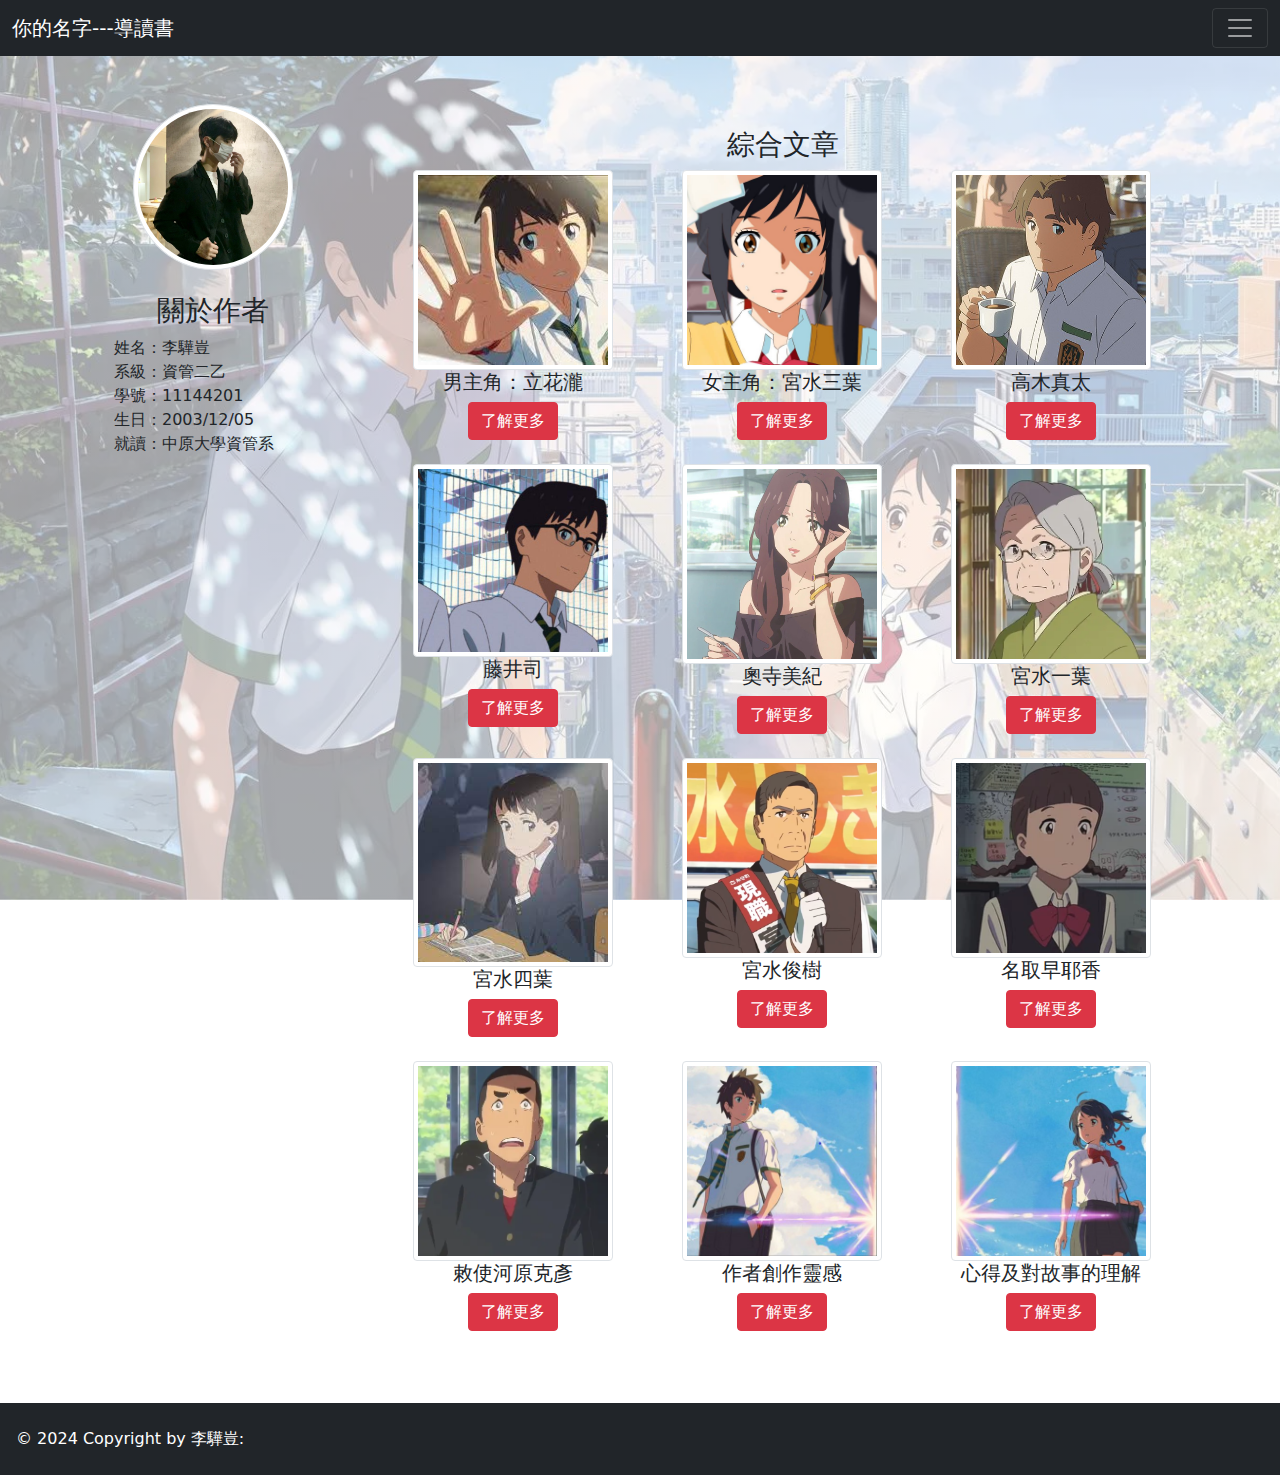
<file: index.html>
<!DOCTYPE html>
<html lang="en">
<head>
    <meta charset="UTF-8">
    <meta name="viewport" content="width=device-width, initial-scale=1.0">
    <title>你的名字---導讀書</title>
    <link rel="stylesheet" href="Assets/css/bootstrap.css">
    <link rel="stylesheet" href="Assets/css/bootstrap.min.css">
    <link rel="stylesheet" href="Assets/css/index.css">
    <link rel="icon" href="Assets/images/li hua long.jpg" type="image/x-icon">
    <!-- JavaScript Bundle with Popper -->
    <script src="https://cdn.jsdelivr.net/npm/bootstrap@5.1.1/dist/js/bootstrap.bundle.min.js" integrity="sha384-/bQdsTh/da6pkI1MST/rWKFNjaCP5gBSY4sEBT38Q/9RBh9AH40zEOg7Hlq2THRZ" crossorigin="anonymous"></script>
</head>
<body class="bg">
    <header>
        <nav class="navbar navbar-dark bg-dark">
            <div class="container-fluid">
                <a class="navbar-brand" href="index.html">你的名字---導讀書</a>
                <button class="navbar-toggler" type="button" data-bs-toggle="collapse" data-bs-target="#navbarSupportedContent" aria-controls="navbarSupportedContent" aria-expanded="false" aria-label="Toggle navigation">
                  <span class="navbar-toggler-icon"></span>
                </button>
                <div class="collapse navbar-collapse" id="navbarSupportedContent">
                  <ul class="navbar-nav me-auto mb-2 mb-lg-0">
                    <li class="nav-item">
                      <a class="nav-link"  href="pages/figure.html">人物誌</a>
                    </li>
                    <li class="nav-item">
                      <a class="nav-link" href="pages/author.html">作者創作靈感</a>
                    </li>
                    <li class="nav-item">
                      <a class="nav-link" href="pages/myviewpoint.html">心得及對故事的理解</a>
                    </li>
                  </ul>
                  <div id="showbox"></div>
                </div>
              </div>
        </nav>
    </header>
    <div class="container">
        <div class="row">
            <div class="col-3">
                <div align="center">
                    <br><br>
                    <img src="Assets/images/Me.jpg" alt="" class="img-thumbnail img_rad"><br/><br/>
                    <h3>
                        關於作者
                    </h3>
                </div>
                <ul>
                    <li>
                        姓名：李驊豈
                    </li>
                    <li>
                        系級：資管二乙
                    </li>
                    <li>
                        學號：11144201
                    </li>

                    <li>
                        生日：2003/12/05
                    </li>

                    <li>
                        就讀：中原大學資管系
                    </li><br>
                </ul>
            </div>
            <div class="col-9"><br><br><br>
                <div class="container">
                    <div class="row" align="center">
                        <div class="col">
                            <h3>
                                綜合文章
                            </h3>
                        </div>
                    </div>
                    <div class="row">
                        <div class="col-4" align="center">
                            <img src="Assets/images/li hua long.jpg" class="img-thumbnail img_list img_s" alt=""><br>
                            <h5>男主角：立花瀧</h5>
                            <a href="pages/lihualong.html"><button type="button" class="btn btn-danger">了解更多</button></a>
                        </div>
                        <div class="col-4" align="center">
                            <img src="Assets/images/gong shui san ye.jpg" class="img-thumbnail img_list img_s" alt=""><br>
                            <h5>女主角：宮水三葉</h5>
                            <a href="pages/gongshuisanye.html"><button type="button" class="btn btn-danger">了解更多</button></a>
                        </div>
                        <div class="col-4" align="center">
                            <img src="Assets/images/gao mu zhen tai.jpg" class="img-thumbnail img_list img_s" alt=""><br>
                            <h5>高木真太</h5>
                            <a href="pages/gaomuzhentai.html"><button type="button" class="btn btn-danger">了解更多</button></a>
                        </div>
                    </div><br>
                    <div class="row">
                        <div class="col-4" align="center">
                            <img src="Assets/images/teng jing si.jpg" class="img-thumbnail img_list img_s" alt=""><br>
                            <h5>藤井司</h5>
                            <a href="pages/tengjingsi.html"><button type="button" class="btn btn-danger">了解更多</button></a>
                        </div>
                        <div class="col-4" align="center">
                            <img src="Assets/images/ao si mei ji.jpg" class="img-thumbnail img_list img_s" alt=""><br>
                            <h5>奧寺美紀</h5>
                            <a href="pages/aosimeiji.html"><button type="button" class="btn btn-danger">了解更多</button></a>
                        </div>
                        <div class="col-4" align="center">
                            <img src="Assets/images/gong shui yi ye.png" class="img-thumbnail img_list img_s" alt=""><br>
                            <h5>宮水一葉</h5>
                            <a href="pages/gongshuiyiye.html"><button type="button" class="btn btn-danger">了解更多</button></a>
                        </div>
                    </div><br>
                    <div class="row">
                        <div class="col-4" align="center">
                            <img src="Assets/images/gong shui si ye.jpg" class="img-thumbnail img_list img_s" alt=""><br>
                            <h5>宮水四葉</h5>
                            <a href="pages/gongshuisiye.html"><button type="button" class="btn btn-danger">了解更多</button></a>
                        </div>
                        <div class="col-4" align="center">
                            <img src="Assets/images/gong shui jun shu.png" class="img-thumbnail img_list img_s" alt=""><br>
                            <h5>宮水俊樹</h5>
                            <a href="pages/gongshuijunshu.html"><button type="button" class="btn btn-danger">了解更多</button></a>
                        </div>
                        <div class="col-4" align="center">
                            <img src="Assets/images/ming qu zao ye xiang.png" class="img-thumbnail img_list img_s" alt=""><br>
                            <h5>名取早耶香</h5>
                            <a href="pages/mingquzaoyexiang.html"><button type="button" class="btn btn-danger">了解更多</button></a>
                        </div>
                    </div><br>
                    <div class="row">
                        <div class="col-4" align="center">
                            <img src="Assets/images/chi shi he yuan ke yan.png" class="img-thumbnail img_list img_s" alt=""><br>
                            <h5>敕使河原克彥</h5>
                            <a href="pages/chishiheyuankeyan.html"><button type="button" class="btn btn-danger">了解更多</button></a>
                        </div>
                        <div class="col-4" align="center">
                            <img src="Assets/images/002.jpg" class="img-thumbnail img_list img_s" alt=""><br>
                            <h5>作者創作靈感</h5>
                            <a href="pages/author.html"><button type="button" class="btn btn-danger">了解更多</button></a>
                        </div>
                        <div class="col-4" align="center">
                            <img src="Assets/images/001.jpg" class="img-thumbnail img_list img_s" alt=""><br>
                            <h5>心得及對故事的理解</h5>
                            <a href="pages/myviewpoint.html"><button type="button" class="btn btn-danger">了解更多</button></a>
                        </div>
                    </div><br><br><br>
                </div>
            </div>
        </div>
    </div>
</body>
<footer class="navbar navbar-dark bg-dark">
    <!-- Copyright -->
    <div class="text-center p-3" style="color: white;" align="center">
      © 2024 Copyright by 李驊豈:
    </div>
    <!-- Copyright -->
  </footer>
</html>
</file>
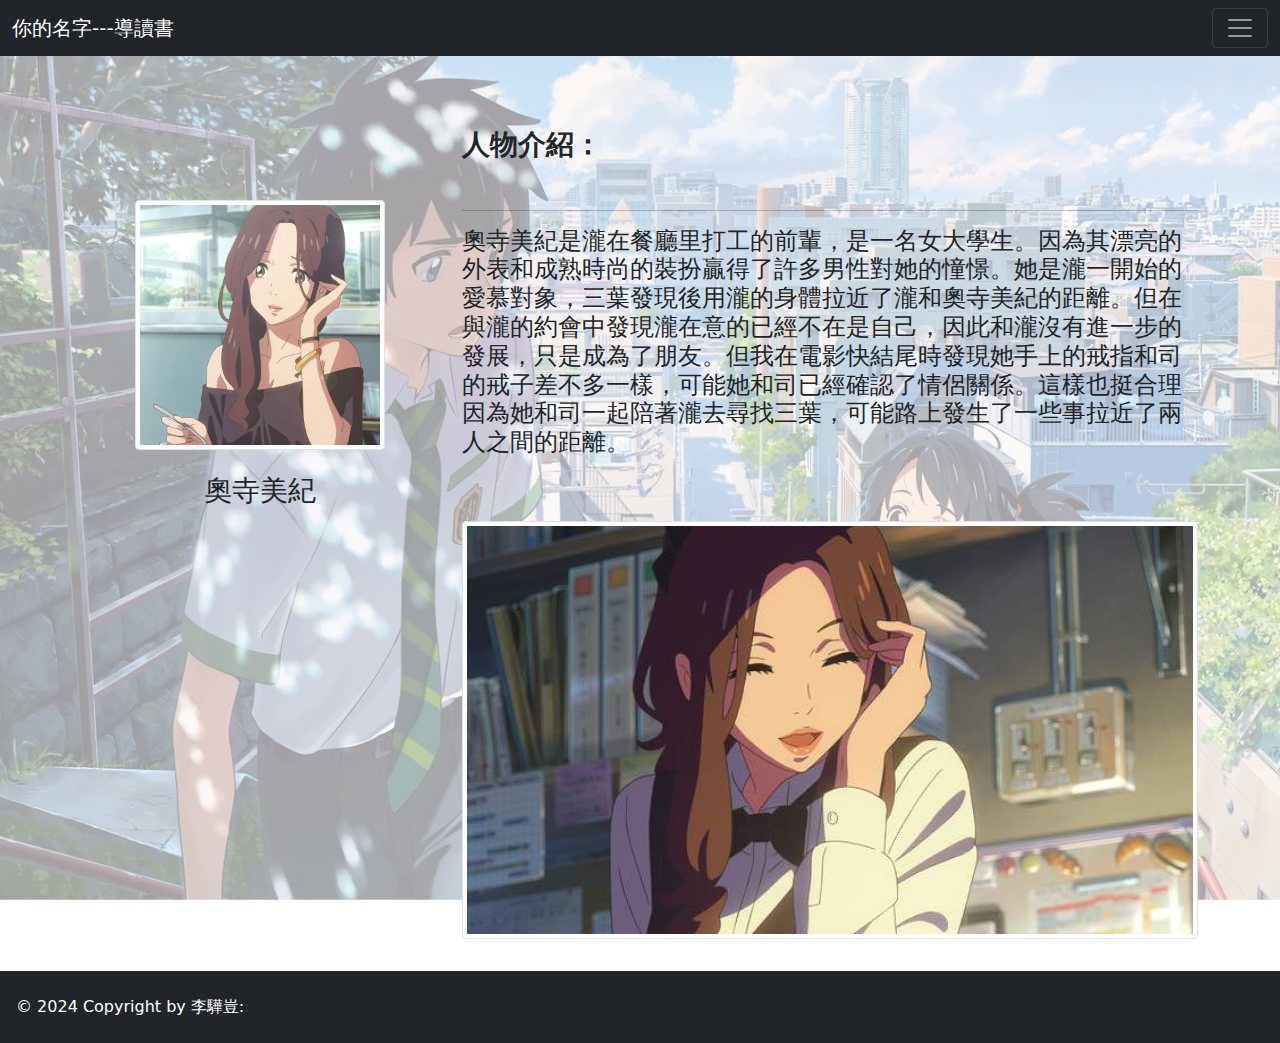
<file: pages/aosimeiji.html>
<!DOCTYPE html>
<html lang="en">
<head>
    <meta charset="UTF-8">
    <meta name="viewport" content="width=device-width, initial-scale=1.0">
    <title>你的名字---導讀書</title>
    <link rel="stylesheet" href="../Assets/css/bootstrap.css">
    <link rel="stylesheet" href="../Assets/css/bootstrap.min.css">
    <link rel="stylesheet" href="../Assets/css/index.css">
    <link rel="icon" href="../Assets/images/li hua long.jpg" type="image/x-icon">
    <!-- JavaScript Bundle with Popper -->
    <script src="https://cdn.jsdelivr.net/npm/bootstrap@5.1.1/dist/js/bootstrap.bundle.min.js" integrity="sha384-/bQdsTh/da6pkI1MST/rWKFNjaCP5gBSY4sEBT38Q/9RBh9AH40zEOg7Hlq2THRZ" crossorigin="anonymous"></script>
</head>
<body class="bg">
    <header>
        <nav class="navbar navbar-dark bg-dark">
            <div class="container-fluid">
                <a class="navbar-brand" href="../index.html">你的名字---導讀書</a>
                <button class="navbar-toggler" type="button" data-bs-toggle="collapse" data-bs-target="#navbarSupportedContent" aria-controls="navbarSupportedContent" aria-expanded="false" aria-label="Toggle navigation">
                  <span class="navbar-toggler-icon"></span>
                </button>
                <div class="collapse navbar-collapse" id="navbarSupportedContent">
                  <ul class="navbar-nav me-auto mb-2 mb-lg-0">
                    <li class="nav-item">
                      <a class="nav-link"  href="figure.html">人物誌</a>
                    </li>
                    <li class="nav-item">
                      <a class="nav-link" href="author.html">作者創作靈感</a>
                    </li>
                    <li class="nav-item">
                      <a class="nav-link" href="myviewpoint.html">心得及對故事的理解</a>
                    </li>
                  </ul>
                  <div id="showbox"></div>
                </div>
              </div>
        </nav>
    </header>
    <div class="container">
        <div class="row">
            <div class="col-4"><br/><br/><br/><br/>
                <div align="center">
                    <br><br>
                    <img src="../Assets/images/ao si mei ji.jpg" alt="" class="img-thumbnail" width="250rem"><br/><br/>
                    <h3>
                      奧寺美紀
                    </h3>
                </div>            
            </div>
            <div class="col-8"><br><br><br>
                <h3 style="font-weight:bolder;">
                    人物介紹：
                </h3><br><hr>
                <P>
                    <H4>
                      奧寺美紀是瀧在餐廳里打工的前輩，是一名女大學生。因為其漂亮的外表和成熟時尚的裝扮贏得了許多男性對她的憧憬。她是瀧一開始的愛慕對象，三葉發現後用瀧的身體拉近了瀧和奧寺美紀的距離。但在與瀧的約會中發現瀧在意的已經不在是自己，因此和瀧沒有進一步的發展，只是成為了朋友。但我在電影快結尾時發現她手上的戒指和司的戒子差不多一樣，可能她和司已經確認了情侶關係。這樣也挺合理因為她和司一起陪著瀧去尋找三葉，可能路上發生了一些事拉近了兩人之間的距離。
                    </H4>
                </P><br/><br/>
                <img src="../Assets/images/007.jpg" alt="" class="img-thumbnail" width="800rem"><br/><br/>
                <h3>
        </div>
    </div>
    </div>
</body>
<footer class="navbar navbar-dark bg-dark">
    <!-- Copyright -->
    <div class="text-center p-3" style="color: white;" align="center">
      © 2024 Copyright by 李驊豈:
    </div>
    <!-- Copyright -->
  </footer>
</html>
</file>
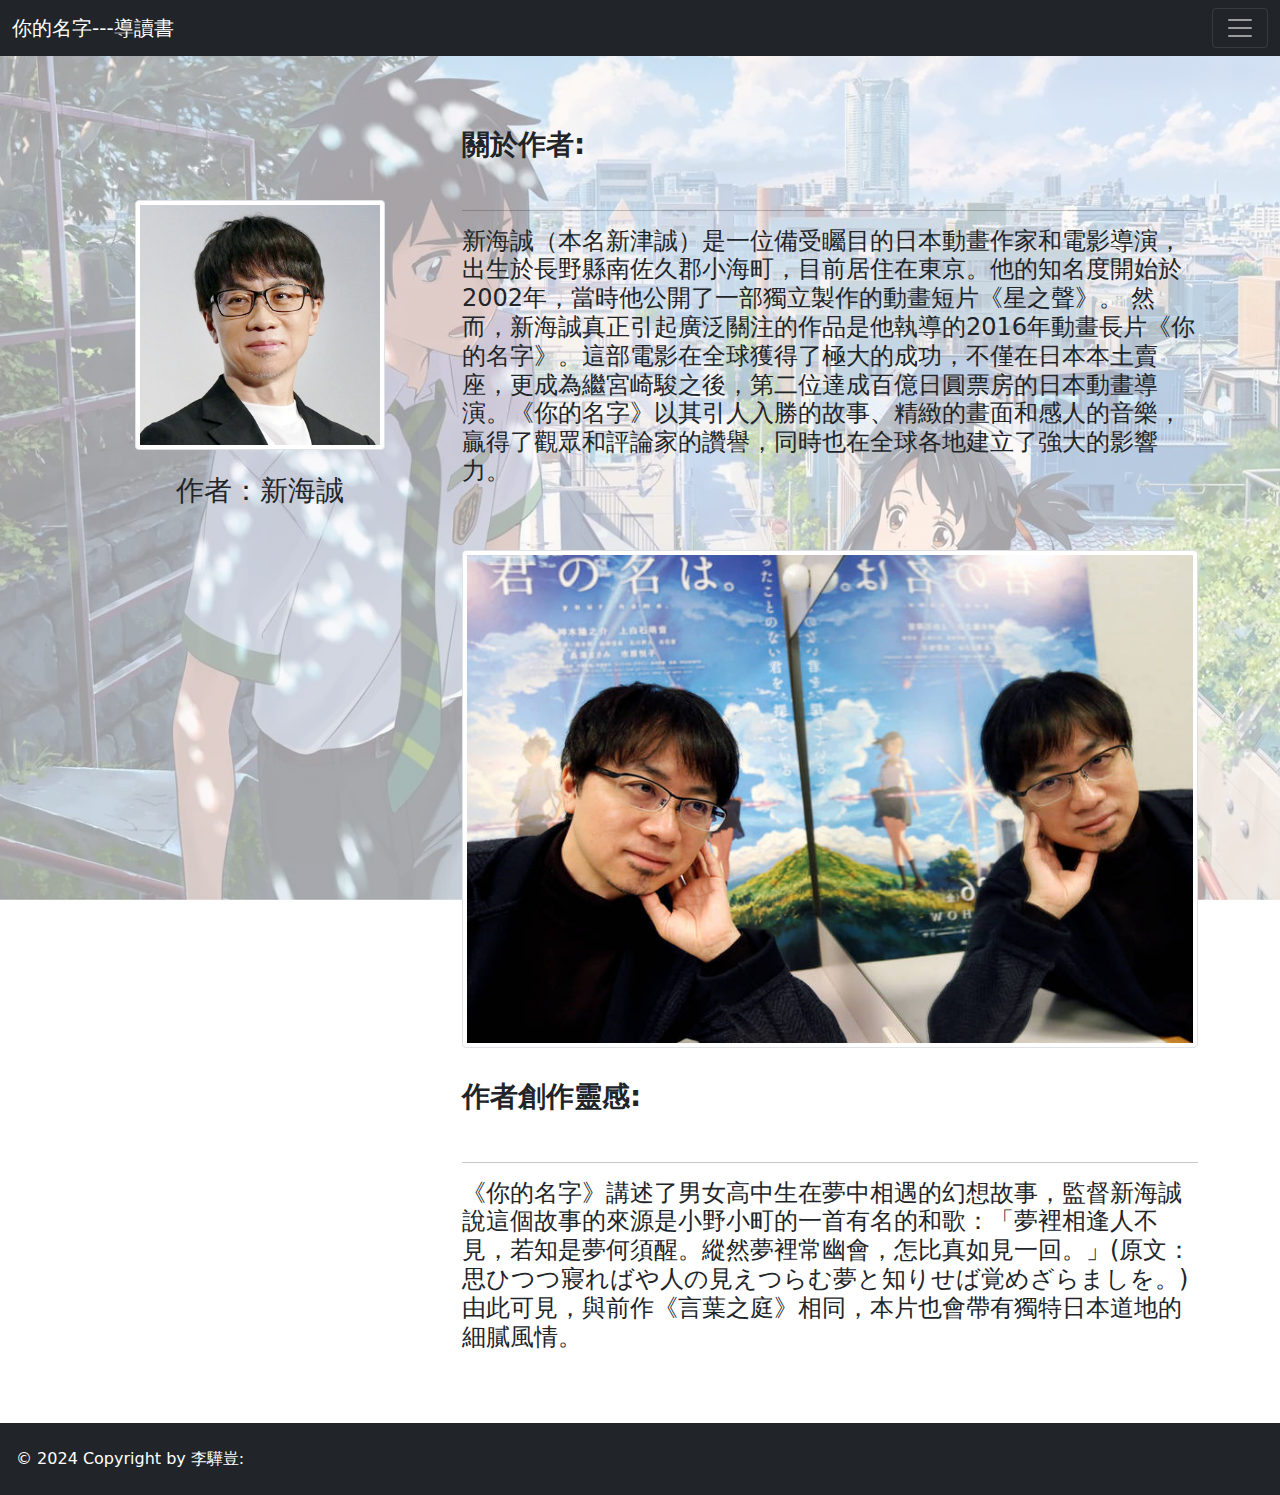
<file: pages/author.html>
<!DOCTYPE html>
<html lang="en">
<head>
    <meta charset="UTF-8">
    <meta name="viewport" content="width=device-width, initial-scale=1.0">
    <title>你的名字---導讀書</title>
    <link rel="stylesheet" href="../Assets/css/bootstrap.css">
    <link rel="stylesheet" href="../Assets/css/bootstrap.min.css">
    <link rel="stylesheet" href="../Assets/css/index.css">
    <link rel="icon" href="../Assets/images/li hua long.jpg" type="image/x-icon">
    <!-- JavaScript Bundle with Popper -->
    <script src="https://cdn.jsdelivr.net/npm/bootstrap@5.1.1/dist/js/bootstrap.bundle.min.js" integrity="sha384-/bQdsTh/da6pkI1MST/rWKFNjaCP5gBSY4sEBT38Q/9RBh9AH40zEOg7Hlq2THRZ" crossorigin="anonymous"></script>
</head>
<body class="bg">
    <header>
        <nav class="navbar navbar-dark bg-dark">
            <div class="container-fluid">
                <a class="navbar-brand" href="../index.html">你的名字---導讀書</a>
                <button class="navbar-toggler" type="button" data-bs-toggle="collapse" data-bs-target="#navbarSupportedContent" aria-controls="navbarSupportedContent" aria-expanded="false" aria-label="Toggle navigation">
                  <span class="navbar-toggler-icon"></span>
                </button>
                <div class="collapse navbar-collapse" id="navbarSupportedContent">
                  <ul class="navbar-nav me-auto mb-2 mb-lg-0">
                    <li class="nav-item">
                      <a class="nav-link"  href="figure.html">人物誌</a>
                    </li>
                    <li class="nav-item">
                      <a class="nav-link" href="author.html">作者創作靈感</a>
                    </li>
                    <li class="nav-item">
                      <a class="nav-link" href="myviewpoint.html">心得及對故事的理解</a>
                    </li>
                  </ul>
                  <div id="showbox"></div>
                </div>
              </div>
        </nav>
    </header>
    <div class="container">
        <div class="row">
            <div class="col-4"><br/><br/><br/><br/>
                <div align="center">
                    <br><br>
                    <img src="../Assets/images/Author.jpg" alt="" class="img-thumbnail" width="250rem"><br/><br/>
                    <h3>
                      作者：新海誠
                    </h3>
                </div>            
            </div>
            <div class="col-8"><br><br><br>
              <h3 style="font-weight:bolder;">
                關於作者:
              </h3><br><hr>
                <P>
                  <H4>
                    新海誠（本名新津誠）是一位備受矚目的日本動畫作家和電影導演，出生於長野縣南佐久郡小海町，目前居住在東京。他的知名度開始於2002年，當時他公開了一部獨立製作的動畫短片《星之聲》。

                    然而，新海誠真正引起廣泛關注的作品是他執導的2016年動畫長片《你的名字》。這部電影在全球獲得了極大的成功，不僅在日本本土賣座，更成為繼宮崎駿之後，第二位達成百億日圓票房的日本動畫導演。《你的名字》以其引人入勝的故事、精緻的畫面和感人的音樂，贏得了觀眾和評論家的讚譽，同時也在全球各地建立了強大的影響力。                  </H4>
              </P><br/><br/>
            <img src="../Assets/images/013.jpg" alt="" class="img-thumbnail" width="800rem"><br/><br/>
            <h3>
                <h3 style="font-weight:bolder;">
                    作者創作靈感:
                </h3><br><hr>
                <P>
                    <H4>
                      《你的名字》講述了男女高中生在夢中相遇的幻想故事，監督新海誠說這個故事的來源是小野小町的一首有名的和歌：「夢裡相逢人不見，若知是夢何須醒。縱然夢裡常幽會，怎比真如見一回。」(原文：思ひつつ寢ればや人の見えつらむ夢と知りせば覚めざらましを。)由此可見，與前作《言葉之庭》相同，本片也會帶有獨特日本道地的細膩風情。
                    </H4>
                </P><br/><br/>
                <h3>
        </div>
    </div>
    </div>
</body>
<footer class="navbar navbar-dark bg-dark">
    <!-- Copyright -->
    <div class="text-center p-3" style="color: white;" align="center">
      © 2024 Copyright by 李驊豈:
    </div>
    <!-- Copyright -->
  </footer>
</html>
</file>
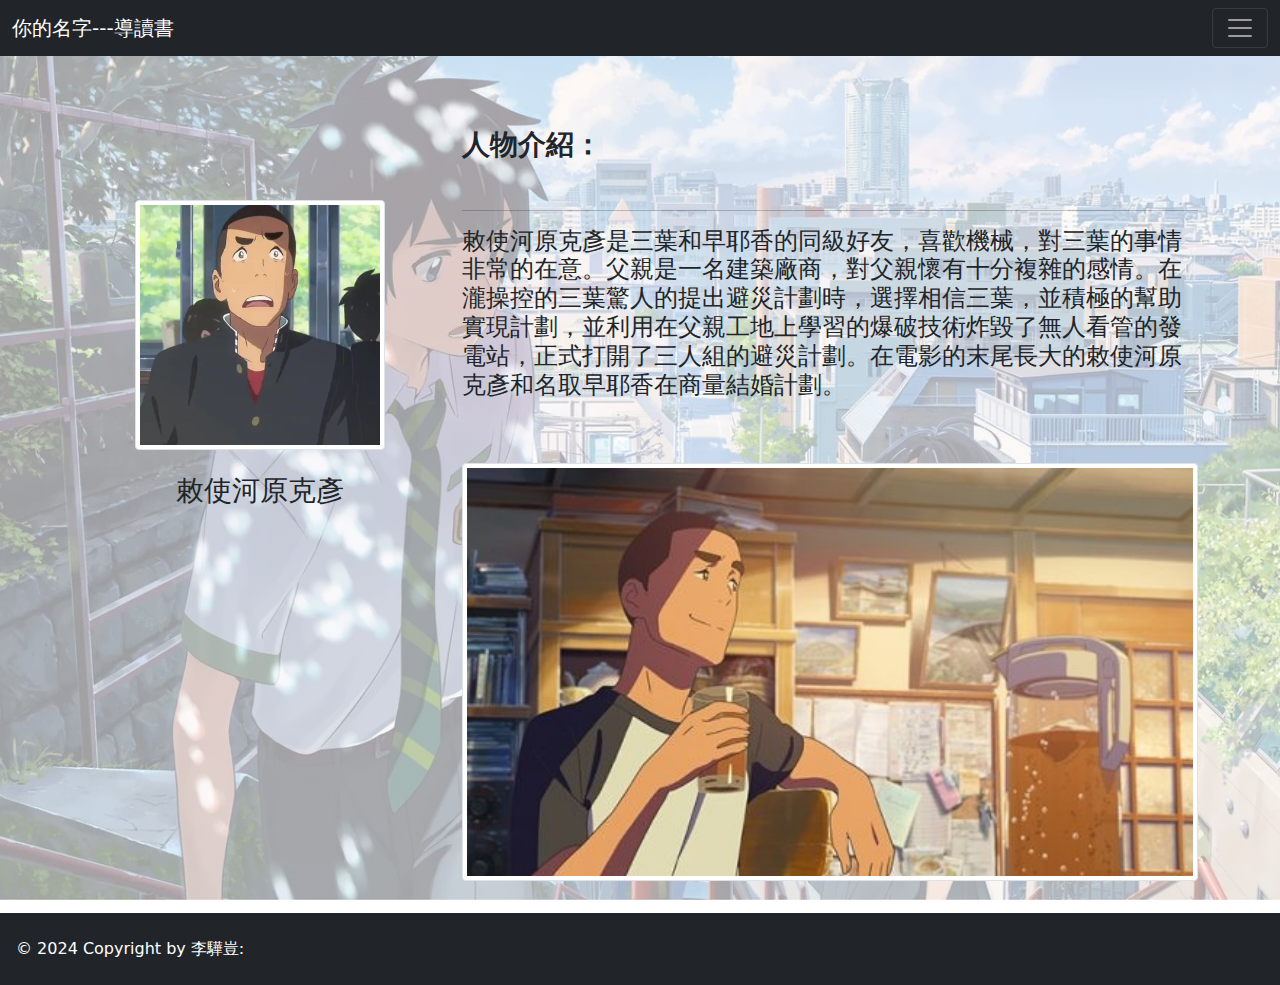
<file: pages/chishiheyuankeyan.html>
<!DOCTYPE html>
<html lang="en">
<head>
    <meta charset="UTF-8">
    <meta name="viewport" content="width=device-width, initial-scale=1.0">
    <title>你的名字---導讀書</title>
    <link rel="stylesheet" href="../Assets/css/bootstrap.css">
    <link rel="stylesheet" href="../Assets/css/bootstrap.min.css">
    <link rel="stylesheet" href="../Assets/css/index.css">
    <link rel="icon" href="../Assets/images/li hua long.jpg" type="image/x-icon">
    <!-- JavaScript Bundle with Popper -->
    <script src="https://cdn.jsdelivr.net/npm/bootstrap@5.1.1/dist/js/bootstrap.bundle.min.js" integrity="sha384-/bQdsTh/da6pkI1MST/rWKFNjaCP5gBSY4sEBT38Q/9RBh9AH40zEOg7Hlq2THRZ" crossorigin="anonymous"></script>
</head>
<body class="bg">
    <header>
        <nav class="navbar navbar-dark bg-dark">
            <div class="container-fluid">
                <a class="navbar-brand" href="../index.html">你的名字---導讀書</a>
                <button class="navbar-toggler" type="button" data-bs-toggle="collapse" data-bs-target="#navbarSupportedContent" aria-controls="navbarSupportedContent" aria-expanded="false" aria-label="Toggle navigation">
                  <span class="navbar-toggler-icon"></span>
                </button>
                <div class="collapse navbar-collapse" id="navbarSupportedContent">
                  <ul class="navbar-nav me-auto mb-2 mb-lg-0">
                    <li class="nav-item">
                      <a class="nav-link"  href="figure.html">人物誌</a>
                    </li>
                    <li class="nav-item">
                      <a class="nav-link" href="author.html">作者創作靈感</a>
                    </li>
                    <li class="nav-item">
                      <a class="nav-link" href="myviewpoint.html">心得及對故事的理解</a>
                    </li>
                  </ul>
                  <div id="showbox"></div>
                </div>
              </div>
        </nav>
    </header>
    <div class="container">
        <div class="row">
            <div class="col-4"><br/><br/><br/><br/>
                <div align="center">
                    <br><br>
                    <img src="../Assets/images/chi shi he yuan ke yan.png" alt="" class="img-thumbnail" width="250rem"><br/><br/>
                    <h3>
                      敕使河原克彥
                    </h3>
                </div>            
            </div>
            <div class="col-8"><br><br><br>
                <h3 style="font-weight:bolder;">
                    人物介紹：
                </h3><br><hr>
                <P>
                    <H4>
                      敕使河原克彥是三葉和早耶香的同級好友，喜歡機械，對三葉的事情非常的在意。父親是一名建築廠商，對父親懷有十分複雜的感情。在瀧操控的三葉驚人的提出避災計劃時，選擇相信三葉，並積極的幫助實現計劃，並利用在父親工地上學習的爆破技術炸毀了無人看管的發電站，正式打開了三人組的避災計劃。在電影的末尾長大的敕使河原克彥和名取早耶香在商量結婚計劃。
                    </H4>
                </P><br/><br/>
                <img src="../Assets/images/012.jpg" alt="" class="img-thumbnail" width="800rem"><br/><br/>
                <h3>
        </div>
    </div>
    </div>
</body>
<footer class="navbar navbar-dark bg-dark">
    <!-- Copyright -->
    <div class="text-center p-3" style="color: white;" align="center">
      © 2024 Copyright by 李驊豈:
    </div>
    <!-- Copyright -->
  </footer>
</html>
</file>
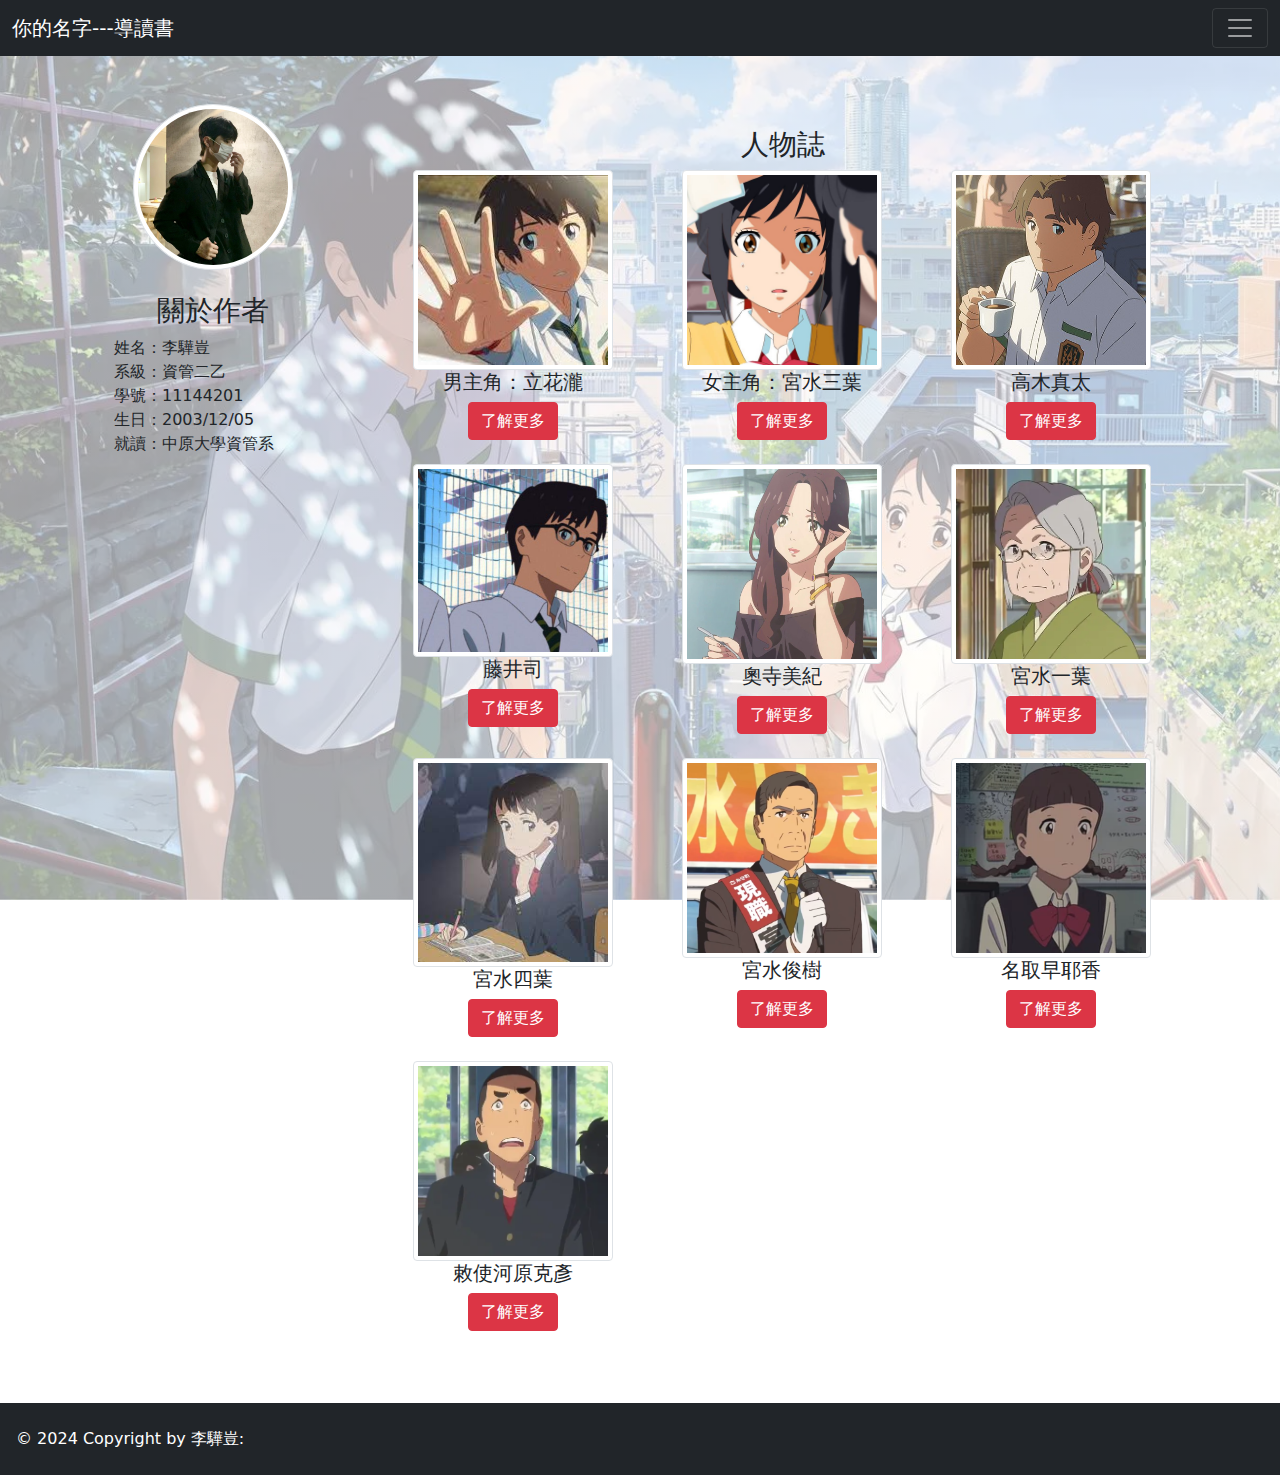
<file: pages/figure.html>
<!DOCTYPE html>
<html lang="en">
<head>
    <meta charset="UTF-8">
    <meta name="viewport" content="width=device-width, initial-scale=1.0">
    <title>你的名字---導讀書</title>
    <link rel="stylesheet" href="../Assets/css/bootstrap.css">
    <link rel="stylesheet" href="../Assets/css/bootstrap.min.css">
    <link rel="stylesheet" href="../Assets/css/index.css">
    <link rel="icon" href="../Assets/images/li hua long.jpg" type="image/x-icon">
    <!-- JavaScript Bundle with Popper -->
    <script src="https://cdn.jsdelivr.net/npm/bootstrap@5.1.1/dist/js/bootstrap.bundle.min.js" integrity="sha384-/bQdsTh/da6pkI1MST/rWKFNjaCP5gBSY4sEBT38Q/9RBh9AH40zEOg7Hlq2THRZ" crossorigin="anonymous"></script>
</head>
<body class="bg">
    <header>
        <nav class="navbar navbar-dark bg-dark">
            <div class="container-fluid">
                <a class="navbar-brand" href="../index.html">你的名字---導讀書</a>
                <button class="navbar-toggler" type="button" data-bs-toggle="collapse" data-bs-target="#navbarSupportedContent" aria-controls="navbarSupportedContent" aria-expanded="false" aria-label="Toggle navigation">
                  <span class="navbar-toggler-icon"></span>
                </button>
                <div class="collapse navbar-collapse" id="navbarSupportedContent">
                  <ul class="navbar-nav me-auto mb-2 mb-lg-0">
                    <li class="nav-item">
                      <a class="nav-link"  href="figure.html">人物誌</a>
                    </li>
                    <li class="nav-item">
                      <a class="nav-link" href="author.html">作者創作靈感</a>
                    </li>
                    <li class="nav-item">
                      <a class="nav-link" href="myviewpoint.html">心得及對故事的理解</a>
                    </li>
                  </ul>
                  <div id="showbox"></div>
                </div>
              </div>
        </nav>
    </header>
    <div class="container">
        <div class="row">
            <div class="col-3">
                <div align="center">
                    <br><br>
                    <img src="../Assets/images/Me.jpg" alt="" class="img-thumbnail img_rad"><br/><br/>
                    <h3>
                        關於作者
                    </h3>
                </div>
                <ul>
                    <li>
                        姓名：李驊豈
                    </li>
                    <li>
                        系級：資管二乙
                    </li>
                    <li>
                        學號：11144201
                    </li>

                    <li>
                        生日：2003/12/05
                    </li>

                    <li>
                        就讀：中原大學資管系
                    </li><br>
                </ul>
            </div>
            <div class="col-9"><br><br><br>
                <div class="container">
                    <div class="row" align="center">
                        <div class="col">
                            <h3>
                                人物誌
                            </h3>
                        </div>
                    </div>
                    <div class="row">
                        <div class="col-4" align="center">
                            <img src="../Assets/images/li hua long.jpg" class="img-thumbnail img_list img_s" alt=""><br>
                            <h5>男主角：立花瀧</h5>
                            <a href="lihualong.html"><button type="button" class="btn btn-danger">了解更多</button></a>
                        </div>
                        <div class="col-4" align="center">
                            <img src="../Assets/images/gong shui san ye.jpg" class="img-thumbnail img_list img_s" alt=""><br>
                            <h5>女主角：宮水三葉</h5>
                            <a href="gongshuisanye.html"><button type="button" class="btn btn-danger">了解更多</button></a>
                        </div>
                        <div class="col-4" align="center">
                            <img src="../Assets/images/gao mu zhen tai.jpg" class="img-thumbnail img_list img_s" alt=""><br>
                            <h5>高木真太</h5>
                            <a href="gaomuzhentai.html"><button type="button" class="btn btn-danger">了解更多</button></a>
                        </div>
                    </div><br>
                    <div class="row">
                        <div class="col-4" align="center">
                            <img src="../Assets/images/teng jing si.jpg" class="img-thumbnail img_list img_s" alt=""><br>
                            <h5>藤井司</h5>
                            <a href="tengjingsi.html"><button type="button" class="btn btn-danger">了解更多</button></a>
                        </div>
                        <div class="col-4" align="center">
                            <img src="../Assets/images/ao si mei ji.jpg" class="img-thumbnail img_list img_s" alt=""><br>
                            <h5>奧寺美紀</h5>
                            <a href="aosimeiji.html"><button type="button" class="btn btn-danger">了解更多</button></a>
                        </div>
                        <div class="col-4" align="center">
                            <img src="../Assets/images/gong shui yi ye.png" class="img-thumbnail img_list img_s" alt=""><br>
                            <h5>宮水一葉</h5>
                            <a href="gongshuiyiye.html"><button type="button" class="btn btn-danger">了解更多</button></a>
                        </div>
                    </div><br>
                    <div class="row">
                        <div class="col-4" align="center">
                            <img src="../Assets/images/gong shui si ye.jpg" class="img-thumbnail img_list img_s" alt=""><br>
                            <h5>宮水四葉</h5>
                            <a href="gongshuisiye.html"><button type="button" class="btn btn-danger">了解更多</button></a>
                        </div>
                        <div class="col-4" align="center">
                            <img src="../Assets/images/gong shui jun shu.png" class="img-thumbnail img_list img_s" alt=""><br>
                            <h5>宮水俊樹</h5>
                            <a href="gongshuijunshu.html"><button type="button" class="btn btn-danger">了解更多</button></a>
                        </div>
                        <div class="col-4" align="center">
                            <img src="../Assets/images/ming qu zao ye xiang.png" class="img-thumbnail img_list img_s" alt=""><br>
                            <h5>名取早耶香</h5>
                            <a href="mingquzaoyexiang.html"><button type="button" class="btn btn-danger">了解更多</button></a>
                        </div>
                    </div><br>
                    <div class="row">
                        <div class="col-4" align="center">
                            <img src="../Assets/images/chi shi he yuan ke yan.png" class="img-thumbnail img_list img_s" alt=""><br>
                            <h5>敕使河原克彥</h5>
                            <a href="chishiheyuankeyan.html"><button type="button" class="btn btn-danger">了解更多</button></a>
                        </div>
                    </div><br><br><br>
                </div>
            </div>
        </div>
    </div>
</body>
<footer class="navbar navbar-dark bg-dark">
    <!-- Copyright -->
    <div class="text-center p-3" style="color: white;" align="center">
      © 2024 Copyright by 李驊豈:
    </div>
    <!-- Copyright -->
  </footer>
</html>
</file>
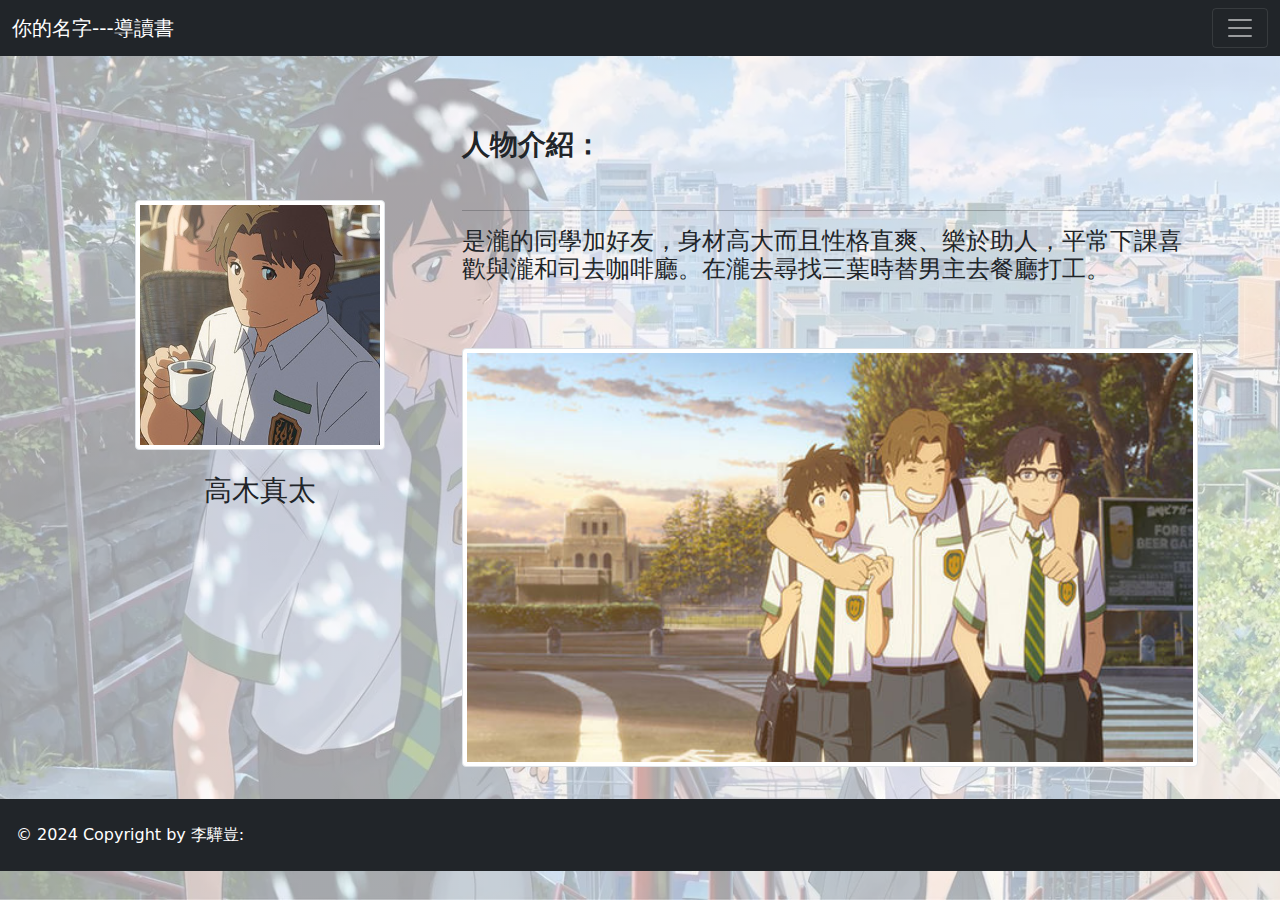
<file: pages/gaomuzhentai.html>
<!DOCTYPE html>
<html lang="en">
<head>
    <meta charset="UTF-8">
    <meta name="viewport" content="width=device-width, initial-scale=1.0">
    <title>你的名字---導讀書</title>
    <link rel="stylesheet" href="../Assets/css/bootstrap.css">
    <link rel="stylesheet" href="../Assets/css/bootstrap.min.css">
    <link rel="stylesheet" href="../Assets/css/index.css">
    <link rel="icon" href="../Assets/images/li hua long.jpg" type="image/x-icon">
    <!-- JavaScript Bundle with Popper -->
    <script src="https://cdn.jsdelivr.net/npm/bootstrap@5.1.1/dist/js/bootstrap.bundle.min.js" integrity="sha384-/bQdsTh/da6pkI1MST/rWKFNjaCP5gBSY4sEBT38Q/9RBh9AH40zEOg7Hlq2THRZ" crossorigin="anonymous"></script>
</head>
<body class="bg">
    <header>
        <nav class="navbar navbar-dark bg-dark">
            <div class="container-fluid">
                <a class="navbar-brand" href="../index.html">你的名字---導讀書</a>
                <button class="navbar-toggler" type="button" data-bs-toggle="collapse" data-bs-target="#navbarSupportedContent" aria-controls="navbarSupportedContent" aria-expanded="false" aria-label="Toggle navigation">
                  <span class="navbar-toggler-icon"></span>
                </button>
                <div class="collapse navbar-collapse" id="navbarSupportedContent">
                  <ul class="navbar-nav me-auto mb-2 mb-lg-0">
                    <li class="nav-item">
                      <a class="nav-link"  href="figure.html">人物誌</a>
                    </li>
                    <li class="nav-item">
                      <a class="nav-link" href="author.html">作者創作靈感</a>
                    </li>
                    <li class="nav-item">
                      <a class="nav-link" href="myviewpoint.html">心得及對故事的理解</a>
                    </li>
                  </ul>
                  <div id="showbox"></div>
                </div>
              </div>
        </nav>
    </header>
    <div class="container">
        <div class="row">
            <div class="col-4"><br/><br/><br/><br/>
                <div align="center">
                    <br><br>
                    <img src="../Assets/images/gao mu zhen tai.jpg" alt="" class="img-thumbnail" width="250rem"><br/><br/>
                    <h3>
                      高木真太
                    </h3>
                </div>            
            </div>
            <div class="col-8"><br><br><br>
                <h3 style="font-weight:bolder;">
                    人物介紹：
                </h3><br><hr>
                <P>
                    <H4>
                      是瀧的同學加好友，身材高大而且性格直爽、樂於助人，平常下課喜歡與瀧和司去咖啡廳。在瀧去尋找三葉時替男主去餐廳打工。
                    </H4>
                </P><br/><br/>
                <img src="../Assets/images/005.jpg" alt="" class="img-thumbnail" width="800rem"><br/><br/>
                <h3>
        </div>
    </div>
    </div>
</body>
<footer class="navbar navbar-dark bg-dark">
    <!-- Copyright -->
    <div class="text-center p-3" style="color: white;" align="center">
      © 2024 Copyright by 李驊豈:
    </div>
    <!-- Copyright -->
  </footer>
</html>
</file>
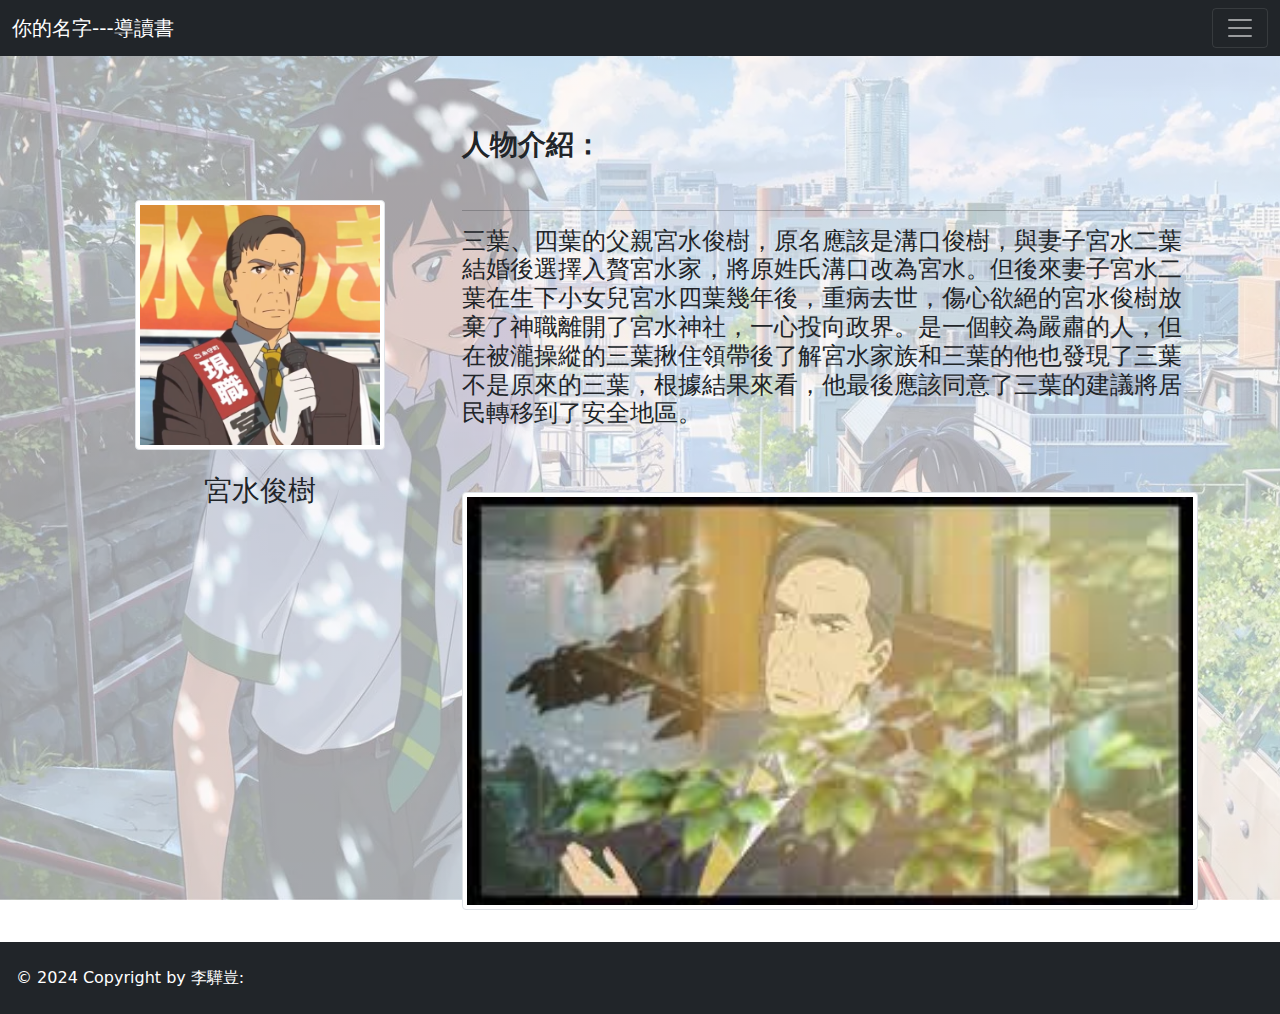
<file: pages/gongshuijunshu.html>
<!DOCTYPE html>
<html lang="en">
<head>
    <meta charset="UTF-8">
    <meta name="viewport" content="width=device-width, initial-scale=1.0">
    <title>你的名字---導讀書</title>
    <link rel="stylesheet" href="../Assets/css/bootstrap.css">
    <link rel="stylesheet" href="../Assets/css/bootstrap.min.css">
    <link rel="stylesheet" href="../Assets/css/index.css">
    <link rel="icon" href="../Assets/images/li hua long.jpg" type="image/x-icon">
    <!-- JavaScript Bundle with Popper -->
    <script src="https://cdn.jsdelivr.net/npm/bootstrap@5.1.1/dist/js/bootstrap.bundle.min.js" integrity="sha384-/bQdsTh/da6pkI1MST/rWKFNjaCP5gBSY4sEBT38Q/9RBh9AH40zEOg7Hlq2THRZ" crossorigin="anonymous"></script>
</head>
<body class="bg">
    <header>
        <nav class="navbar navbar-dark bg-dark">
            <div class="container-fluid">
                <a class="navbar-brand" href="../index.html">你的名字---導讀書</a>
                <button class="navbar-toggler" type="button" data-bs-toggle="collapse" data-bs-target="#navbarSupportedContent" aria-controls="navbarSupportedContent" aria-expanded="false" aria-label="Toggle navigation">
                  <span class="navbar-toggler-icon"></span>
                </button>
                <div class="collapse navbar-collapse" id="navbarSupportedContent">
                  <ul class="navbar-nav me-auto mb-2 mb-lg-0">
                    <li class="nav-item">
                      <a class="nav-link"  href="figure.html">人物誌</a>
                    </li>
                    <li class="nav-item">
                      <a class="nav-link" href="author.html">作者創作靈感</a>
                    </li>
                    <li class="nav-item">
                      <a class="nav-link" href="myviewpoint.html">心得及對故事的理解</a>
                    </li>
                  </ul>
                  <div id="showbox"></div>
                </div>
              </div>
        </nav>
    </header>
    <div class="container">
        <div class="row">
            <div class="col-4"><br/><br/><br/><br/>
                <div align="center">
                    <br><br>
                    <img src="../Assets/images/gong shui jun shu.png" alt="" class="img-thumbnail" width="250rem"><br/><br/>
                    <h3>
                      宮水俊樹
                    </h3>
                </div>            
            </div>
            <div class="col-8"><br><br><br>
                <h3 style="font-weight:bolder;">
                    人物介紹：
                </h3><br><hr>
                <P>
                    <H4>
                      三葉、四葉的父親宮水俊樹，原名應該是溝口俊樹，與妻子宮水二葉結婚後選擇入贅宮水家，將原姓氏溝口改為宮水。但後來妻子宮水二葉在生下小女兒宮水四葉幾年後，重病去世，傷心欲絕的宮水俊樹放棄了神職離開了宮水神社，一心投向政界。是一個較為嚴肅的人，但在被瀧操縱的三葉揪住領帶後了解宮水家族和三葉的他也發現了三葉不是原來的三葉，根據結果來看，他最後應該同意了三葉的建議將居民轉移到了安全地區。
                    </H4>
                </P><br/><br/>
                <img src="../Assets/images/010.jpg" alt="" class="img-thumbnail" width="800rem"><br/><br/>
                <h3>
        </div>
    </div>
    </div>
</body>
<footer class="navbar navbar-dark bg-dark">
    <!-- Copyright -->
    <div class="text-center p-3" style="color: white;" align="center">
      © 2024 Copyright by 李驊豈:
    </div>
    <!-- Copyright -->
  </footer>
</html>
</file>
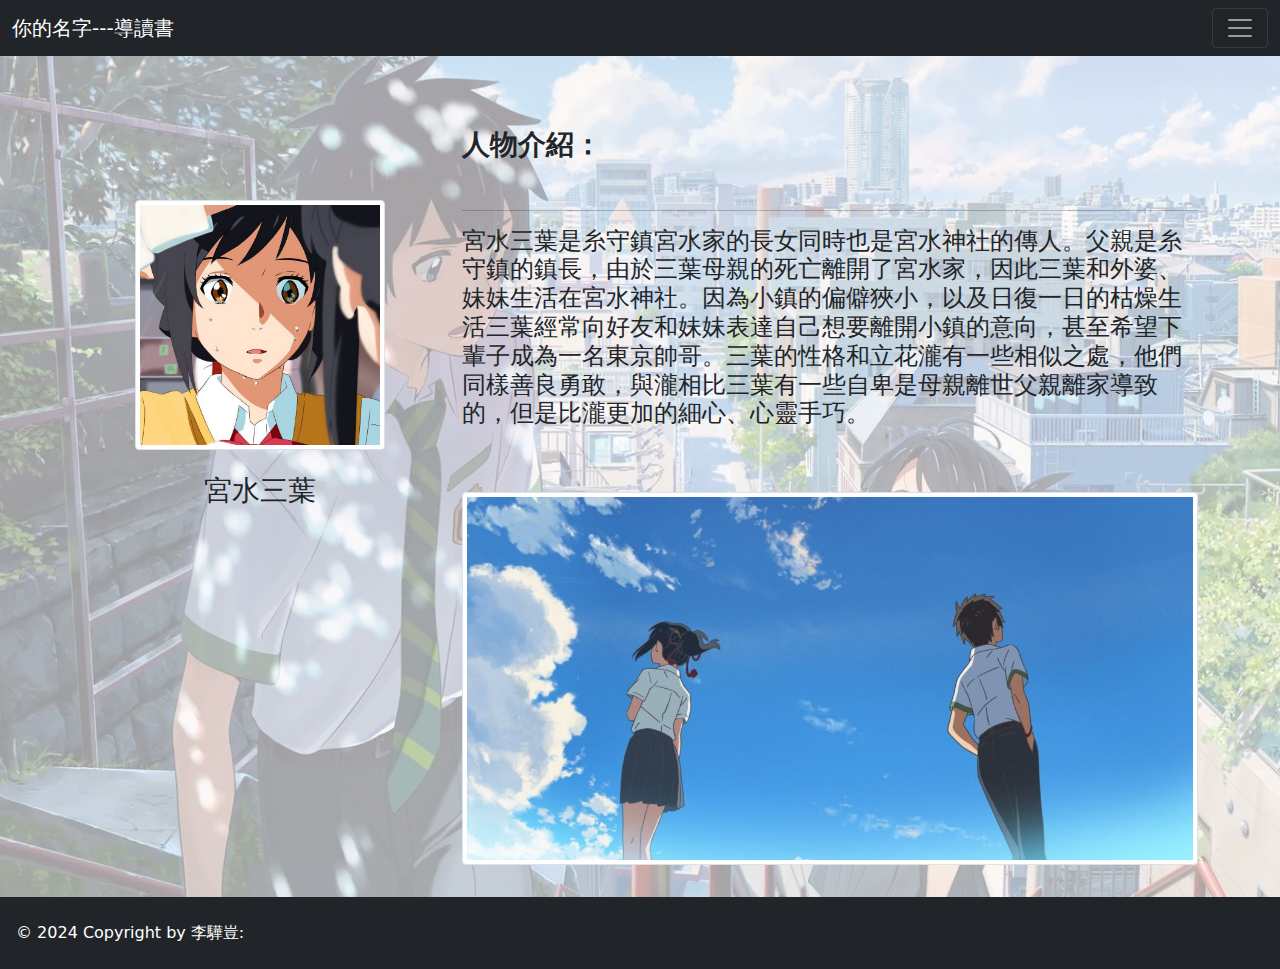
<file: pages/gongshuisanye.html>
<!DOCTYPE html>
<html lang="en">
<head>
    <meta charset="UTF-8">
    <meta name="viewport" content="width=device-width, initial-scale=1.0">
    <title>你的名字---導讀書</title>
    <link rel="stylesheet" href="../Assets/css/bootstrap.css">
    <link rel="stylesheet" href="../Assets/css/bootstrap.min.css">
    <link rel="stylesheet" href="../Assets/css/index.css">
    <link rel="icon" href="../Assets/images/li hua long.jpg" type="image/x-icon">
    <!-- JavaScript Bundle with Popper -->
    <script src="https://cdn.jsdelivr.net/npm/bootstrap@5.1.1/dist/js/bootstrap.bundle.min.js" integrity="sha384-/bQdsTh/da6pkI1MST/rWKFNjaCP5gBSY4sEBT38Q/9RBh9AH40zEOg7Hlq2THRZ" crossorigin="anonymous"></script>
</head>
<body class="bg">
    <header>
        <nav class="navbar navbar-dark bg-dark">
            <div class="container-fluid">
                <a class="navbar-brand" href="../index.html">你的名字---導讀書</a>
                <button class="navbar-toggler" type="button" data-bs-toggle="collapse" data-bs-target="#navbarSupportedContent" aria-controls="navbarSupportedContent" aria-expanded="false" aria-label="Toggle navigation">
                  <span class="navbar-toggler-icon"></span>
                </button>
                <div class="collapse navbar-collapse" id="navbarSupportedContent">
                  <ul class="navbar-nav me-auto mb-2 mb-lg-0">
                    <li class="nav-item">
                      <a class="nav-link"  href="figure.html">人物誌</a>
                    </li>
                    <li class="nav-item">
                      <a class="nav-link" href="author.html">作者創作靈感</a>
                    </li>
                    <li class="nav-item">
                      <a class="nav-link" href="myviewpoint.html">心得及對故事的理解</a>
                    </li>
                  </ul>
                  <div id="showbox"></div>
                </div>
              </div>
        </nav>
    </header>
    <div class="container">
        <div class="row">
            <div class="col-4"><br/><br/><br/><br/>
                <div align="center">
                    <br><br>
                    <img src="../Assets/images/gong shui san ye.jpg" alt="" class="img-thumbnail" width="250rem"><br/><br/>
                    <h3>
                      宮水三葉
                    </h3>
                </div>            
            </div>
            <div class="col-8"><br><br><br>
                <h3 style="font-weight:bolder;">
                    人物介紹：
                </h3><br><hr>
                <P>
                    <H4>
                      宮水三葉是糸守鎮宮水家的長女同時也是宮水神社的傳人。父親是糸守鎮的鎮長，由於三葉母親的死亡離開了宮水家，因此三葉和外婆、妹妹生活在宮水神社。因為小鎮的偏僻狹小，以及日復一日的枯燥生活三葉經常向好友和妹妹表達自己想要離開小鎮的意向，甚至希望下輩子成為一名東京帥哥。三葉的性格和立花瀧有一些相似之處，他們同樣善良勇敢，與瀧相比三葉有一些自卑是母親離世父親離家導致的，但是比瀧更加的細心、心靈手巧。
                    </H4>
                </P><br/><br/>
                <img src="../Assets/images/004.jpg" alt="" class="img-thumbnail" width="800rem"><br/><br/>
                <h3>
        </div>
    </div>
    </div>
</body>
<footer class="navbar navbar-dark bg-dark">
    <!-- Copyright -->
    <div class="text-center p-3" style="color: white;" align="center">
      © 2024 Copyright by 李驊豈:
    </div>
    <!-- Copyright -->
  </footer>
</html>
</file>
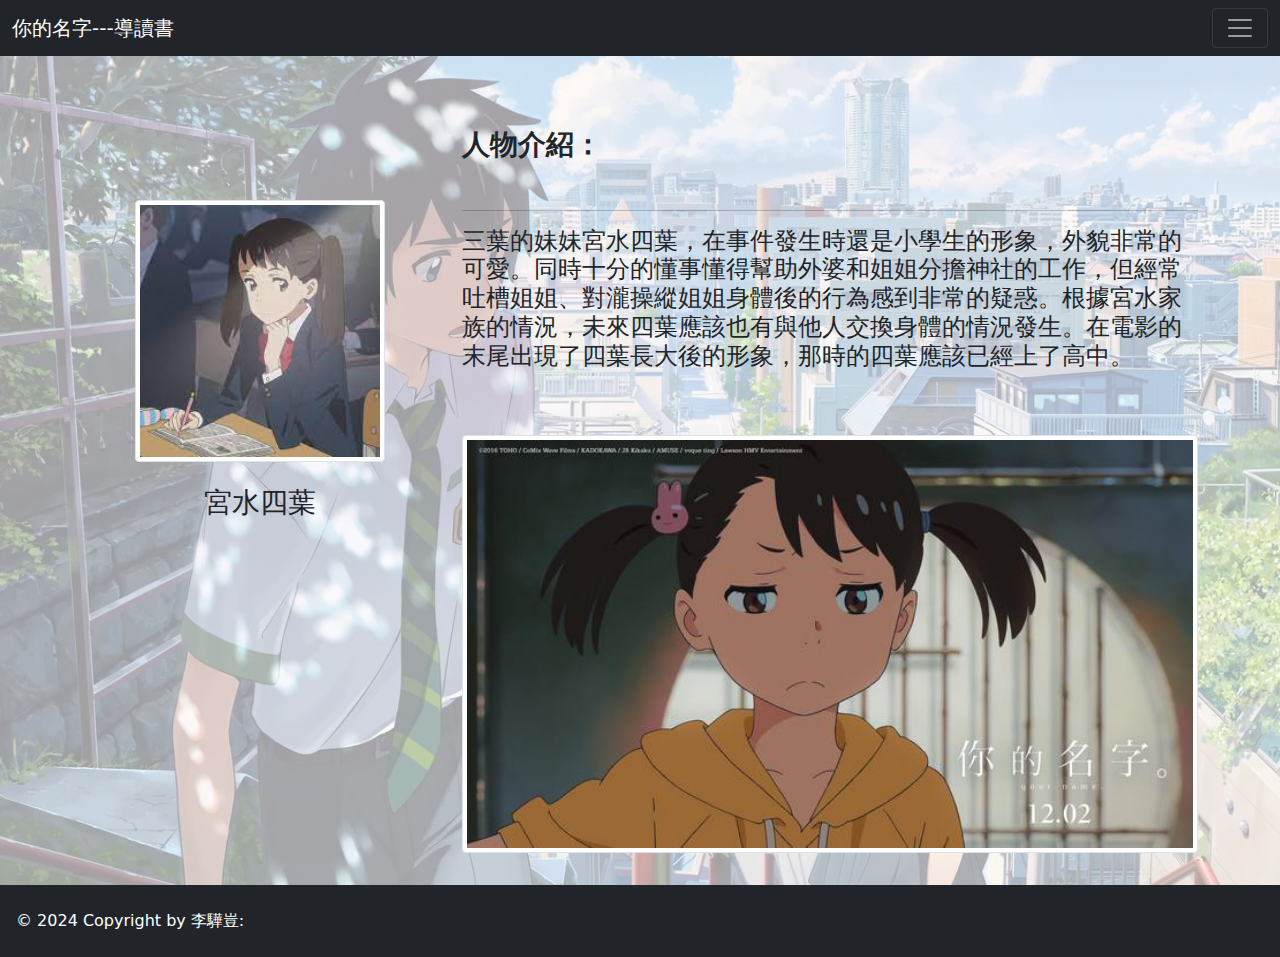
<file: pages/gongshuisiye.html>
<!DOCTYPE html>
<html lang="en">
<head>
    <meta charset="UTF-8">
    <meta name="viewport" content="width=device-width, initial-scale=1.0">
    <title>你的名字---導讀書</title>
    <link rel="stylesheet" href="../Assets/css/bootstrap.css">
    <link rel="stylesheet" href="../Assets/css/bootstrap.min.css">
    <link rel="stylesheet" href="../Assets/css/index.css">
    <link rel="icon" href="../Assets/images/li hua long.jpg" type="image/x-icon">
    <!-- JavaScript Bundle with Popper -->
    <script src="https://cdn.jsdelivr.net/npm/bootstrap@5.1.1/dist/js/bootstrap.bundle.min.js" integrity="sha384-/bQdsTh/da6pkI1MST/rWKFNjaCP5gBSY4sEBT38Q/9RBh9AH40zEOg7Hlq2THRZ" crossorigin="anonymous"></script>
</head>
<body class="bg">
    <header>
        <nav class="navbar navbar-dark bg-dark">
            <div class="container-fluid">
                <a class="navbar-brand" href="../index.html">你的名字---導讀書</a>
                <button class="navbar-toggler" type="button" data-bs-toggle="collapse" data-bs-target="#navbarSupportedContent" aria-controls="navbarSupportedContent" aria-expanded="false" aria-label="Toggle navigation">
                  <span class="navbar-toggler-icon"></span>
                </button>
                <div class="collapse navbar-collapse" id="navbarSupportedContent">
                  <ul class="navbar-nav me-auto mb-2 mb-lg-0">
                    <li class="nav-item">
                      <a class="nav-link"  href="figure.html">人物誌</a>
                    </li>
                    <li class="nav-item">
                      <a class="nav-link" href="author.html">作者創作靈感</a>
                    </li>
                    <li class="nav-item">
                      <a class="nav-link" href="myviewpoint.html">心得及對故事的理解</a>
                    </li>
                  </ul>
                  <div id="showbox"></div>
                </div>
              </div>
        </nav>
    </header>
    <div class="container">
        <div class="row">
            <div class="col-4"><br/><br/><br/><br/>
                <div align="center">
                    <br><br>
                    <img src="../Assets/images/gong shui si ye.jpg" alt="" class="img-thumbnail" width="250rem"><br/><br/>
                    <h3>
                      宮水四葉
                    </h3>
                </div>            
            </div>
            <div class="col-8"><br><br><br>
                <h3 style="font-weight:bolder;">
                    人物介紹：
                </h3><br><hr>
                <P>
                    <H4>
                      三葉的妹妹宮水四葉，在事件發生時還是小學生的形象，外貌非常的可愛。同時十分的懂事懂得幫助外婆和姐姐分擔神社的工作，但經常吐槽姐姐、對瀧操縱姐姐身體後的行為感到非常的疑惑。根據宮水家族的情況，未來四葉應該也有與他人交換身體的情況發生。在電影的末尾出現了四葉長大後的形象，那時的四葉應該已經上了高中。
                    </H4>
                </P><br/><br/>
                <img src="../Assets/images/009.jpg" alt="" class="img-thumbnail" width="800rem"><br/><br/>
                <h3>
        </div>
    </div>
    </div>
</body>
<footer class="navbar navbar-dark bg-dark">
    <!-- Copyright -->
    <div class="text-center p-3" style="color: white;" align="center">
      © 2024 Copyright by 李驊豈:
    </div>
    <!-- Copyright -->
  </footer>
</html>
</file>
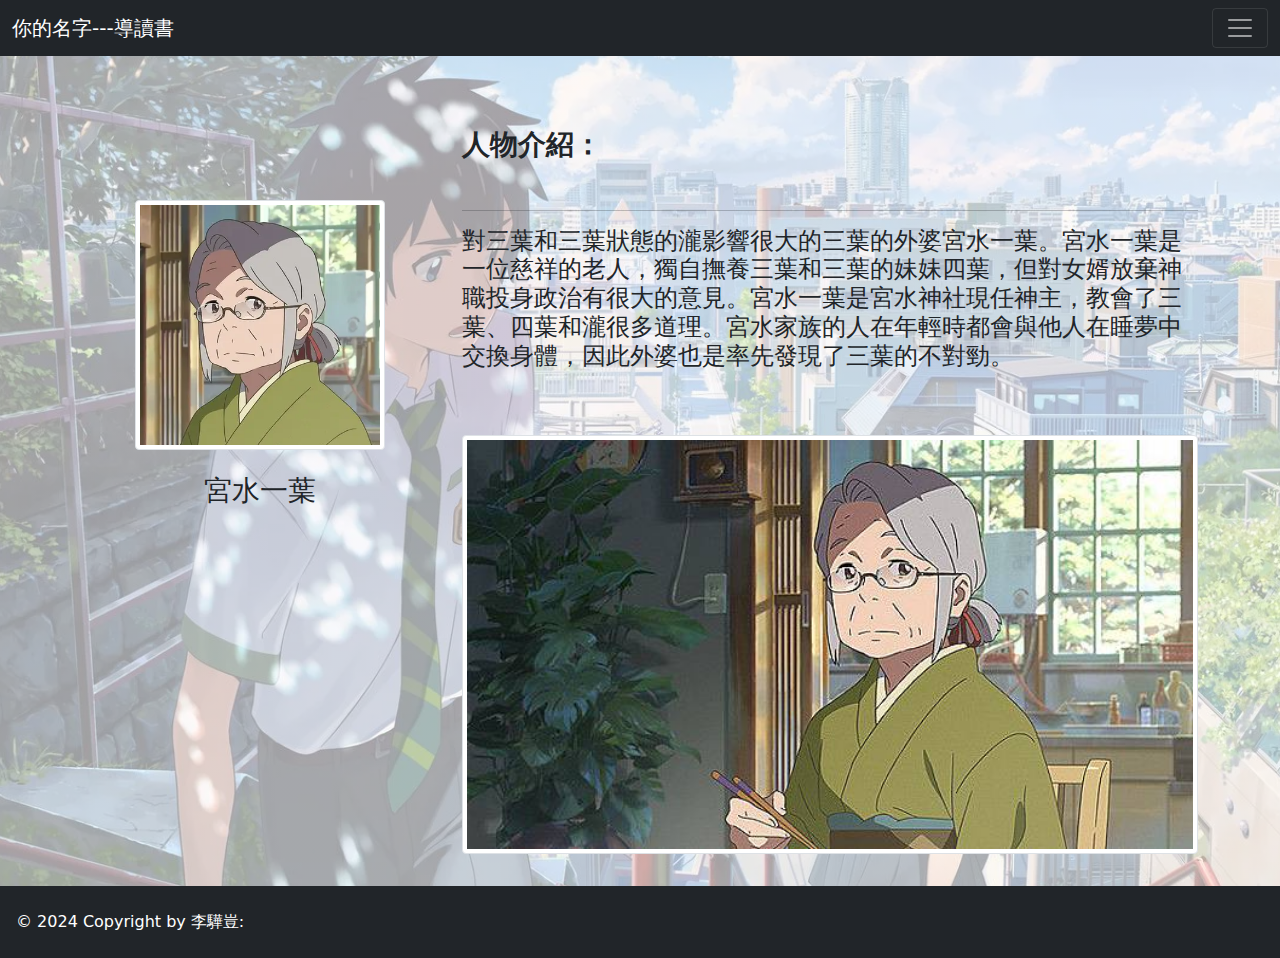
<file: pages/gongshuiyiye.html>
<!DOCTYPE html>
<html lang="en">
<head>
    <meta charset="UTF-8">
    <meta name="viewport" content="width=device-width, initial-scale=1.0">
    <title>你的名字---導讀書</title>
    <link rel="stylesheet" href="../Assets/css/bootstrap.css">
    <link rel="stylesheet" href="../Assets/css/bootstrap.min.css">
    <link rel="stylesheet" href="../Assets/css/index.css">
    <link rel="icon" href="../Assets/images/li hua long.jpg" type="image/x-icon">
    <!-- JavaScript Bundle with Popper -->
    <script src="https://cdn.jsdelivr.net/npm/bootstrap@5.1.1/dist/js/bootstrap.bundle.min.js" integrity="sha384-/bQdsTh/da6pkI1MST/rWKFNjaCP5gBSY4sEBT38Q/9RBh9AH40zEOg7Hlq2THRZ" crossorigin="anonymous"></script>
</head>
<body class="bg">
    <header>
        <nav class="navbar navbar-dark bg-dark">
            <div class="container-fluid">
                <a class="navbar-brand" href="../index.html">你的名字---導讀書</a>
                <button class="navbar-toggler" type="button" data-bs-toggle="collapse" data-bs-target="#navbarSupportedContent" aria-controls="navbarSupportedContent" aria-expanded="false" aria-label="Toggle navigation">
                  <span class="navbar-toggler-icon"></span>
                </button>
                <div class="collapse navbar-collapse" id="navbarSupportedContent">
                  <ul class="navbar-nav me-auto mb-2 mb-lg-0">
                    <li class="nav-item">
                      <a class="nav-link"  href="figure.html">人物誌</a>
                    </li>
                    <li class="nav-item">
                      <a class="nav-link" href="author.html">作者創作靈感</a>
                    </li>
                    <li class="nav-item">
                      <a class="nav-link" href="myviewpoint.html">心得及對故事的理解</a>
                    </li>
                  </ul>
                  <div id="showbox"></div>
                </div>
              </div>
        </nav>
    </header>
    <div class="container">
        <div class="row">
            <div class="col-4"><br/><br/><br/><br/>
                <div align="center">
                    <br><br>
                    <img src="../Assets/images/gong shui yi ye.png" alt="" class="img-thumbnail" width="250rem"><br/><br/>
                    <h3>
                      宮水一葉
                    </h3>
                </div>            
            </div>
            <div class="col-8"><br><br><br>
                <h3 style="font-weight:bolder;">
                    人物介紹：
                </h3><br><hr>
                <P>
                    <H4>
                      對三葉和三葉狀態的瀧影響很大的三葉的外婆宮水一葉。宮水一葉是一位慈祥的老人，獨自撫養三葉和三葉的妹妹四葉，但對女婿放棄神職投身政治有很大的意見。宮水一葉是宮水神社現任神主，教會了三葉、四葉和瀧很多道理。宮水家族的人在年輕時都會與他人在睡夢中交換身體，因此外婆也是率先發現了三葉的不對勁。
                    </H4>
                </P><br/><br/>
                <img src="../Assets/images/008.jpg" alt="" class="img-thumbnail" width="800rem"><br/><br/>
                <h3>
        </div>
    </div>
    </div>
</body>
<footer class="navbar navbar-dark bg-dark">
    <!-- Copyright -->
    <div class="text-center p-3" style="color: white;" align="center">
      © 2024 Copyright by 李驊豈:
    </div>
    <!-- Copyright -->
  </footer>
</html>
</file>
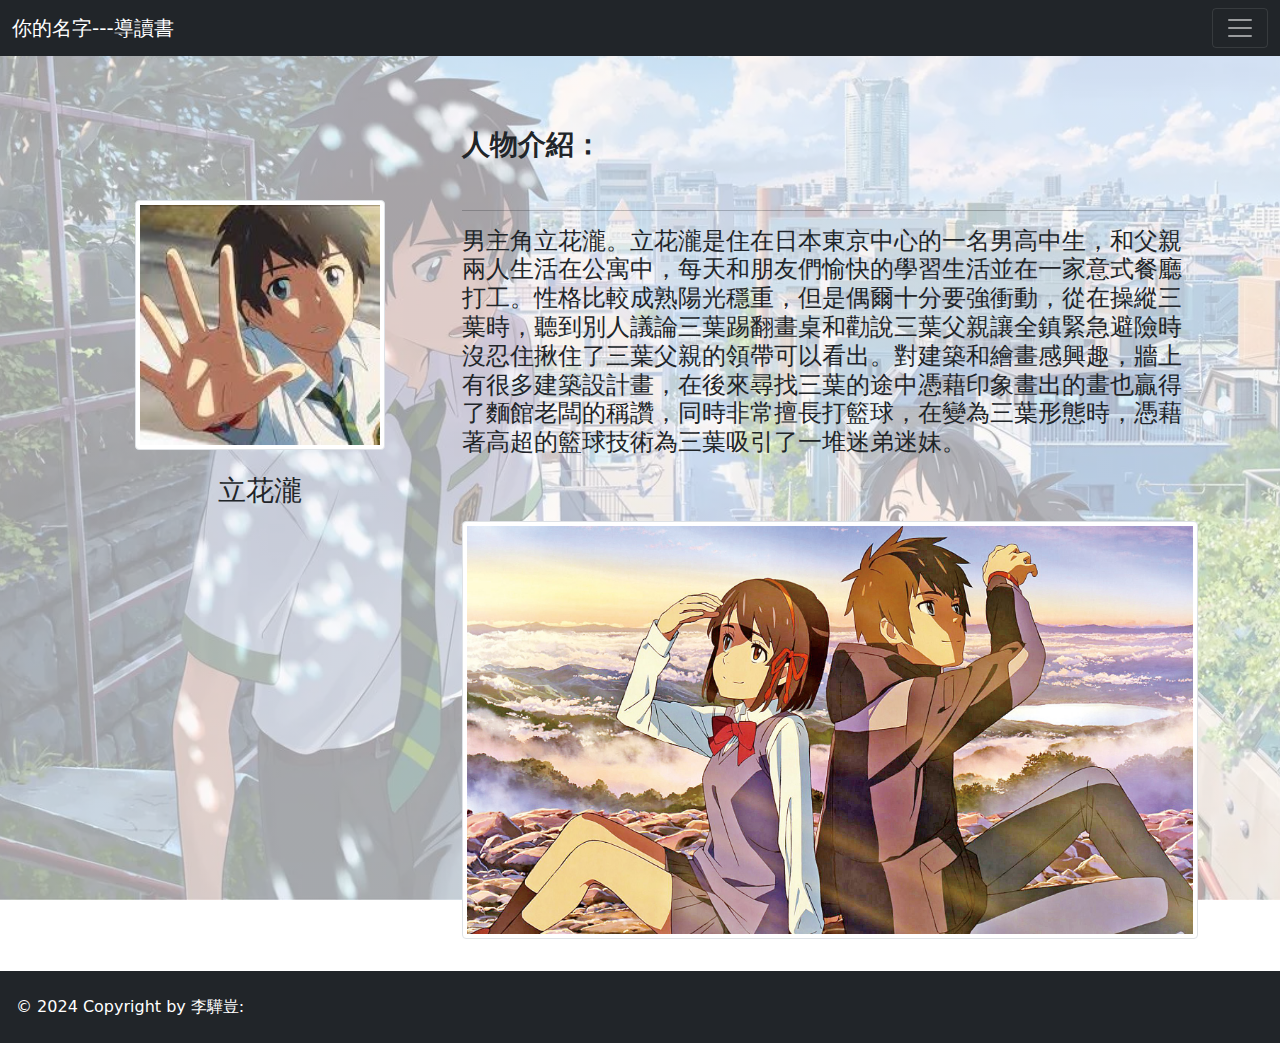
<file: pages/lihualong.html>
<!DOCTYPE html>
<html lang="en">
<head>
    <meta charset="UTF-8">
    <meta name="viewport" content="width=device-width, initial-scale=1.0">
    <title>你的名字---導讀書</title>
    <link rel="stylesheet" href="../Assets/css/bootstrap.css">
    <link rel="stylesheet" href="../Assets/css/bootstrap.min.css">
    <link rel="stylesheet" href="../Assets/css/index.css">
    <link rel="icon" href="../Assets/images/li hua long.jpg" type="image/x-icon">
    <!-- JavaScript Bundle with Popper -->
    <script src="https://cdn.jsdelivr.net/npm/bootstrap@5.1.1/dist/js/bootstrap.bundle.min.js" integrity="sha384-/bQdsTh/da6pkI1MST/rWKFNjaCP5gBSY4sEBT38Q/9RBh9AH40zEOg7Hlq2THRZ" crossorigin="anonymous"></script>
</head>
<body class="bg">
    <header>
        <nav class="navbar navbar-dark bg-dark">
            <div class="container-fluid">
                <a class="navbar-brand" href="../index.html">你的名字---導讀書</a>
                <button class="navbar-toggler" type="button" data-bs-toggle="collapse" data-bs-target="#navbarSupportedContent" aria-controls="navbarSupportedContent" aria-expanded="false" aria-label="Toggle navigation">
                  <span class="navbar-toggler-icon"></span>
                </button>
                <div class="collapse navbar-collapse" id="navbarSupportedContent">
                  <ul class="navbar-nav me-auto mb-2 mb-lg-0">
                    <li class="nav-item">
                      <a class="nav-link"  href="figure.html">人物誌</a>
                    </li>
                    <li class="nav-item">
                      <a class="nav-link" href="author.html">作者創作靈感</a>
                    </li>
                    <li class="nav-item">
                      <a class="nav-link" href="myviewpoint.html">心得及對故事的理解</a>
                    </li>
                  </ul>
                  <div id="showbox"></div>
                </div>
              </div>
        </nav>
    </header>
    <div class="container">
        <div class="row">
            <div class="col-4"><br/><br/><br/><br/>
                <div align="center">
                    <br><br>
                    <img src="../Assets/images/li hua long.jpg" alt="" class="img-thumbnail" width="250rem"><br/><br/>
                    <h3>
                        立花瀧
                    </h3>
                </div>            
            </div>
            <div class="col-8"><br><br><br>
                <h3 style="font-weight:bolder;">
                    人物介紹：
                </h3><br><hr>
                <P>
                    <H4>
                        男主角立花瀧。立花瀧是住在日本東京中心的一名男高中生，和父親兩人生活在公寓中，每天和朋友們愉快的學習生活並在一家意式餐廳打工。性格比較成熟陽光穩重，但是偶爾十分要強衝動，從在操縱三葉時，聽到別人議論三葉踢翻畫桌和勸說三葉父親讓全鎮緊急避險時沒忍住揪住了三葉父親的領帶可以看出。對建築和繪畫感興趣，牆上有很多建築設計畫，在後來尋找三葉的途中憑藉印象畫出的畫也贏得了麵館老闆的稱讚，同時非常擅長打籃球，在變為三葉形態時，憑藉著高超的籃球技術為三葉吸引了一堆迷弟迷妹。
                    </H4>
                </P><br/><br/>
                <img src="../Assets/images/003.jpg" alt="" class="img-thumbnail" width="800rem"><br/><br/>
                <h3>
        </div>
    </div>
    </div>
</body>
<footer class="navbar navbar-dark bg-dark">
    <!-- Copyright -->
    <div class="text-center p-3" style="color: white;" align="center">
      © 2024 Copyright by 李驊豈:
    </div>
    <!-- Copyright -->
  </footer>
</html>
</file>
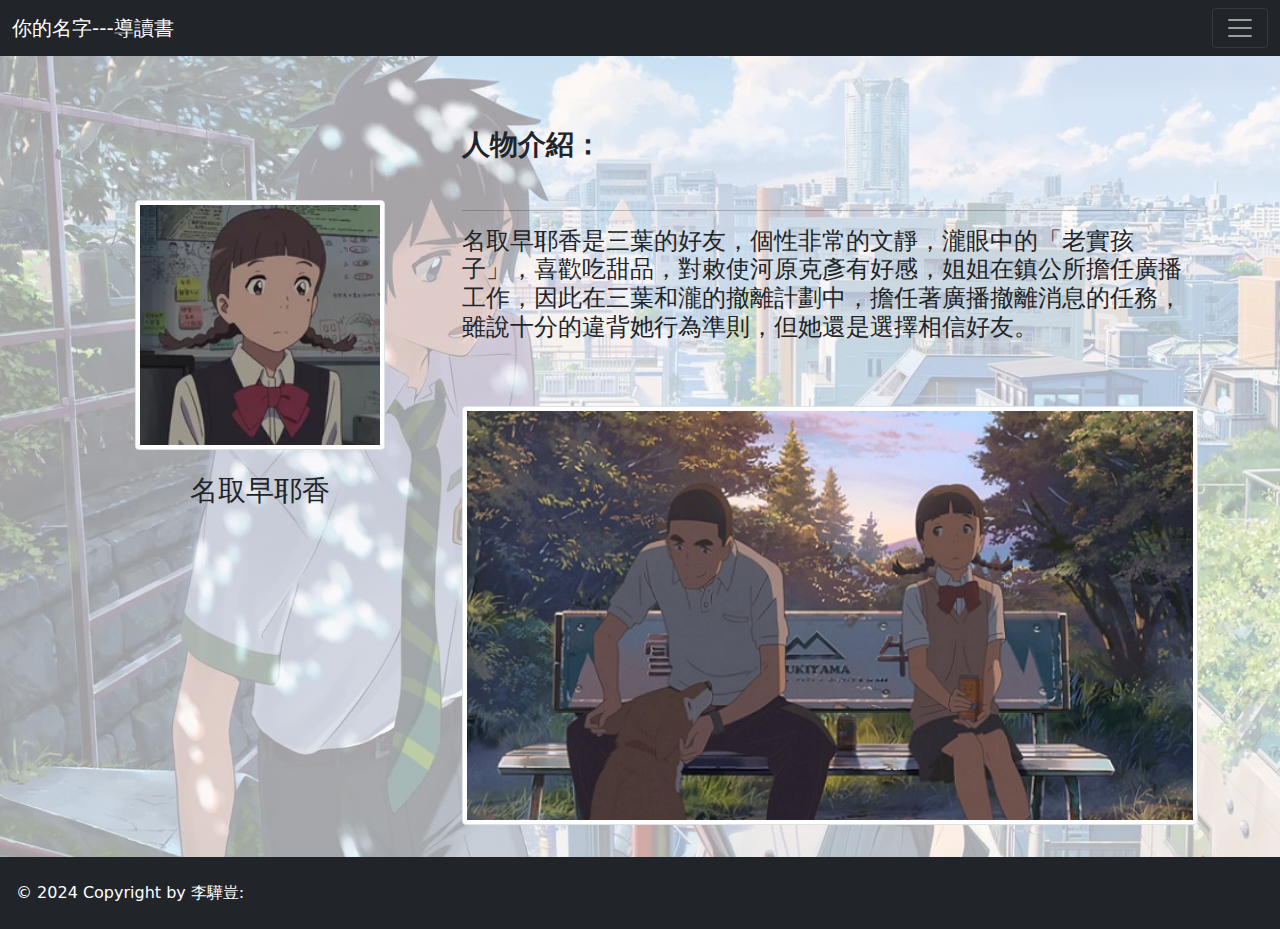
<file: pages/mingquzaoyexiang.html>
<!DOCTYPE html>
<html lang="en">
<head>
    <meta charset="UTF-8">
    <meta name="viewport" content="width=device-width, initial-scale=1.0">
    <title>你的名字---導讀書</title>
    <link rel="stylesheet" href="../Assets/css/bootstrap.css">
    <link rel="stylesheet" href="../Assets/css/bootstrap.min.css">
    <link rel="stylesheet" href="../Assets/css/index.css">
    <link rel="icon" href="../Assets/images/li hua long.jpg" type="image/x-icon">
    <!-- JavaScript Bundle with Popper -->
    <script src="https://cdn.jsdelivr.net/npm/bootstrap@5.1.1/dist/js/bootstrap.bundle.min.js" integrity="sha384-/bQdsTh/da6pkI1MST/rWKFNjaCP5gBSY4sEBT38Q/9RBh9AH40zEOg7Hlq2THRZ" crossorigin="anonymous"></script>
</head>
<body class="bg">
    <header>
        <nav class="navbar navbar-dark bg-dark">
            <div class="container-fluid">
                <a class="navbar-brand" href="../index.html">你的名字---導讀書</a>
                <button class="navbar-toggler" type="button" data-bs-toggle="collapse" data-bs-target="#navbarSupportedContent" aria-controls="navbarSupportedContent" aria-expanded="false" aria-label="Toggle navigation">
                  <span class="navbar-toggler-icon"></span>
                </button>
                <div class="collapse navbar-collapse" id="navbarSupportedContent">
                  <ul class="navbar-nav me-auto mb-2 mb-lg-0">
                    <li class="nav-item">
                      <a class="nav-link"  href="figure.html">人物誌</a>
                    </li>
                    <li class="nav-item">
                      <a class="nav-link" href="author.html">作者創作靈感</a>
                    </li>
                    <li class="nav-item">
                      <a class="nav-link" href="myviewpoint.html">心得及對故事的理解</a>
                    </li>
                  </ul>
                  <div id="showbox"></div>
                </div>
              </div>
        </nav>
    </header>
    <div class="container">
        <div class="row">
            <div class="col-4"><br/><br/><br/><br/>
                <div align="center">
                    <br><br>
                    <img src="../Assets/images/ming qu zao ye xiang.png" alt="" class="img-thumbnail" width="250rem"><br/><br/>
                    <h3>
                      名取早耶香
                    </h3>
                </div>            
            </div>
            <div class="col-8"><br><br><br>
                <h3 style="font-weight:bolder;">
                    人物介紹：
                </h3><br><hr>
                <P>
                    <H4>
                      名取早耶香是三葉的好友，個性非常的文靜，瀧眼中的「老實孩子」，喜歡吃甜品，對敕使河原克彥有好感，姐姐在鎮公所擔任廣播工作，因此在三葉和瀧的撤離計劃中，擔任著廣播撤離消息的任務，雖說十分的違背她行為準則，但她還是選擇相信好友。
                    </H4>
                </P><br/><br/>
                <img src="../Assets/images/011.jpg" alt="" class="img-thumbnail" width="800rem"><br/><br/>
                <h3>
        </div>
    </div>
    </div>
</body>
<footer class="navbar navbar-dark bg-dark">
    <!-- Copyright -->
    <div class="text-center p-3" style="color: white;" align="center">
      © 2024 Copyright by 李驊豈:
    </div>
    <!-- Copyright -->
  </footer>
</html>
</file>
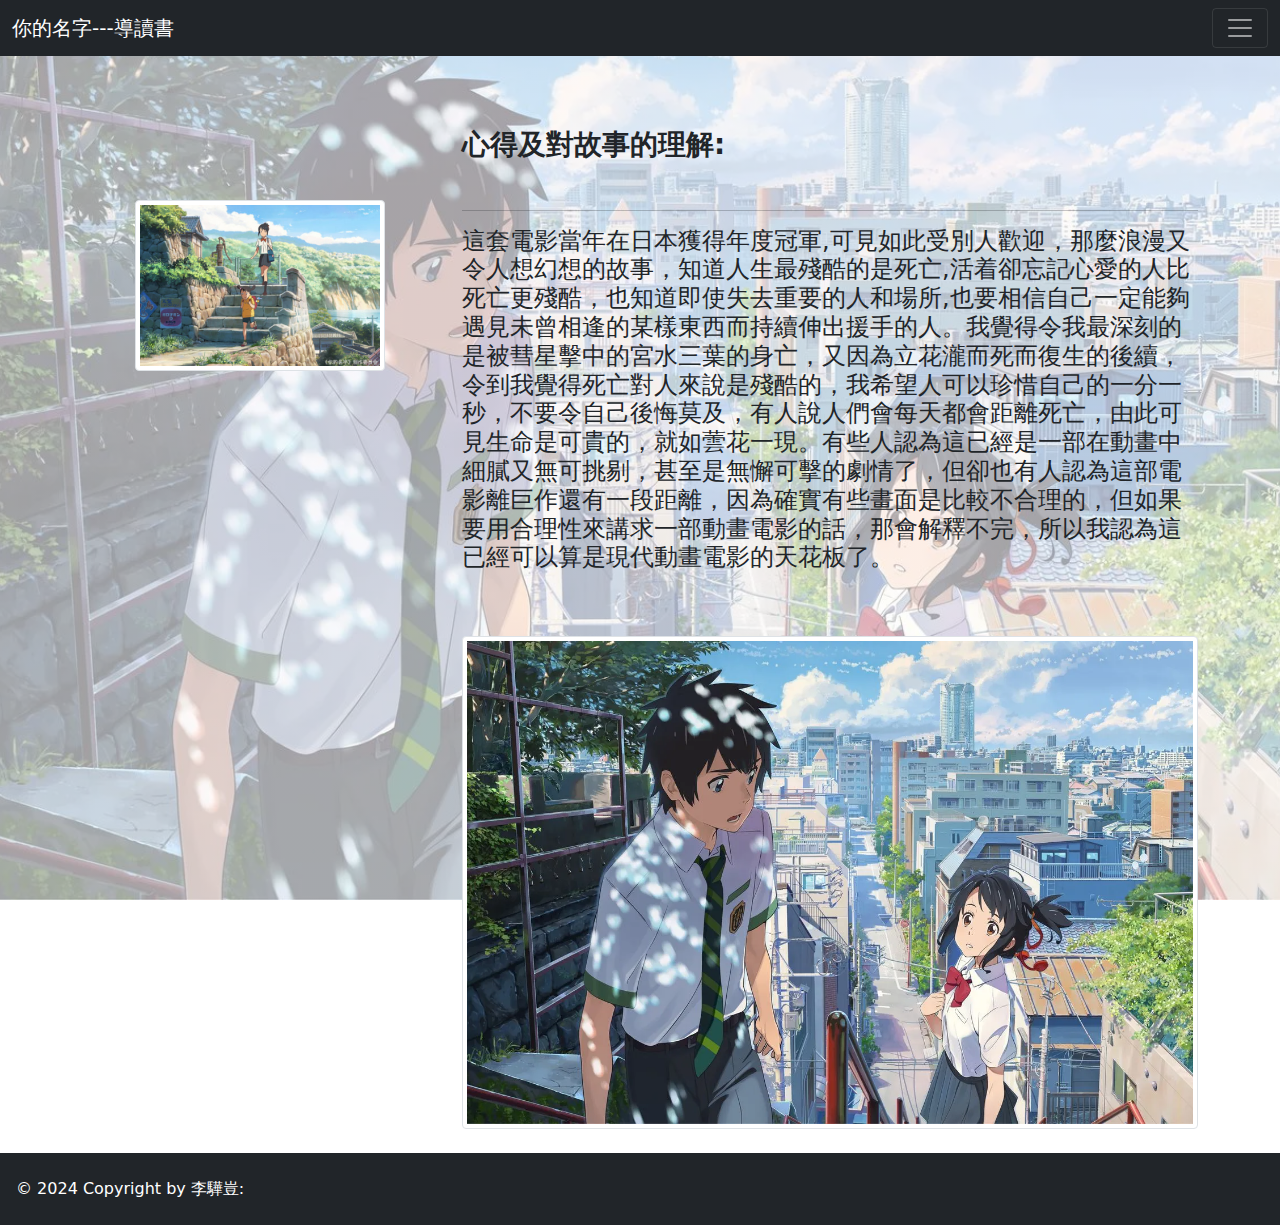
<file: pages/myviewpoint.html>
<!DOCTYPE html>
<html lang="en">
<head>
    <meta charset="UTF-8">
    <meta name="viewport" content="width=device-width, initial-scale=1.0">
    <title>你的名字---導讀書</title>
    <link rel="stylesheet" href="../Assets/css/bootstrap.css">
    <link rel="stylesheet" href="../Assets/css/bootstrap.min.css">
    <link rel="stylesheet" href="../Assets/css/index.css">
    <link rel="icon" href="../Assets/images/li hua long.jpg" type="image/x-icon">
    <!-- JavaScript Bundle with Popper -->
    <script src="https://cdn.jsdelivr.net/npm/bootstrap@5.1.1/dist/js/bootstrap.bundle.min.js" integrity="sha384-/bQdsTh/da6pkI1MST/rWKFNjaCP5gBSY4sEBT38Q/9RBh9AH40zEOg7Hlq2THRZ" crossorigin="anonymous"></script>
</head>
<body class="bg">
    <header>
        <nav class="navbar navbar-dark bg-dark">
            <div class="container-fluid">
                <a class="navbar-brand" href="../index.html">你的名字---導讀書</a>
                <button class="navbar-toggler" type="button" data-bs-toggle="collapse" data-bs-target="#navbarSupportedContent" aria-controls="navbarSupportedContent" aria-expanded="false" aria-label="Toggle navigation">
                  <span class="navbar-toggler-icon"></span>
                </button>
                <div class="collapse navbar-collapse" id="navbarSupportedContent">
                  <ul class="navbar-nav me-auto mb-2 mb-lg-0">
                    <li class="nav-item">
                      <a class="nav-link"  href="figure.html">人物誌</a>
                    </li>
                    <li class="nav-item">
                      <a class="nav-link" href="author.html">作者創作靈感</a>
                    </li>
                    <li class="nav-item">
                      <a class="nav-link" href="myviewpoint.html">心得及對故事的理解</a>
                    </li>
                  </ul>
                  <div id="showbox"></div>
                </div>
              </div>
        </nav>
    </header>
    <div class="container">
        <div class="row">
            <div class="col-4"><br/><br/><br/><br/>
                <div align="center">
                    <br><br>
                    <img src="../Assets/images/014.jpg" alt="" class="img-thumbnail" width="250rem"><br/><br/>
                </div>            
            </div>
            <div class="col-8"><br><br><br>
              <h3 style="font-weight:bolder;">
                心得及對故事的理解:
              </h3><br><hr>
                <P>
                  <H4>
                    這套電影當年在日本獲得年度冠軍,可見如此受別人歡迎，那麼浪漫又令人想幻想的故事，知道人生最殘酷的是死亡,活着卻忘記心愛的人比死亡更殘酷，也知道即使失去重要的人和場所,也要相信自己一定能夠遇見未曾相逢的某樣東西而持續伸出援手的人。我覺得令我最深刻的是被彗星擊中的宮水三葉的身亡，又因為立花瀧而死而復生的後續，令到我覺得死亡對人來說是殘酷的，我希望人可以珍惜自己的一分一秒，不要令自己後悔莫及，有人說人們會每天都會距離死亡，由此可見生命是可貴的，就如蕓花一現。有些人認為這已經是一部在動畫中細膩又無可挑剔，甚至是無懈可擊的劇情了，但卻也有人認為這部電影離巨作還有一段距離，因為確實有些畫面是比較不合理的，但如果要用合理性來講求一部動畫電影的話，那會解釋不完，所以我認為這已經可以算是現代動畫電影的天花板了。</H4>
              </P><br/><br/>
            <img src="../Assets/images/BG.png" alt="" class="img-thumbnail" width="800rem"><br/><br/>
        </div>
    </div>
    </div>
</body>
<footer class="navbar navbar-dark bg-dark">
    <!-- Copyright -->
    <div class="text-center p-3" style="color: white;" align="center">
      © 2024 Copyright by 李驊豈:
    </div>
    <!-- Copyright -->
  </footer>
</html>
</file>
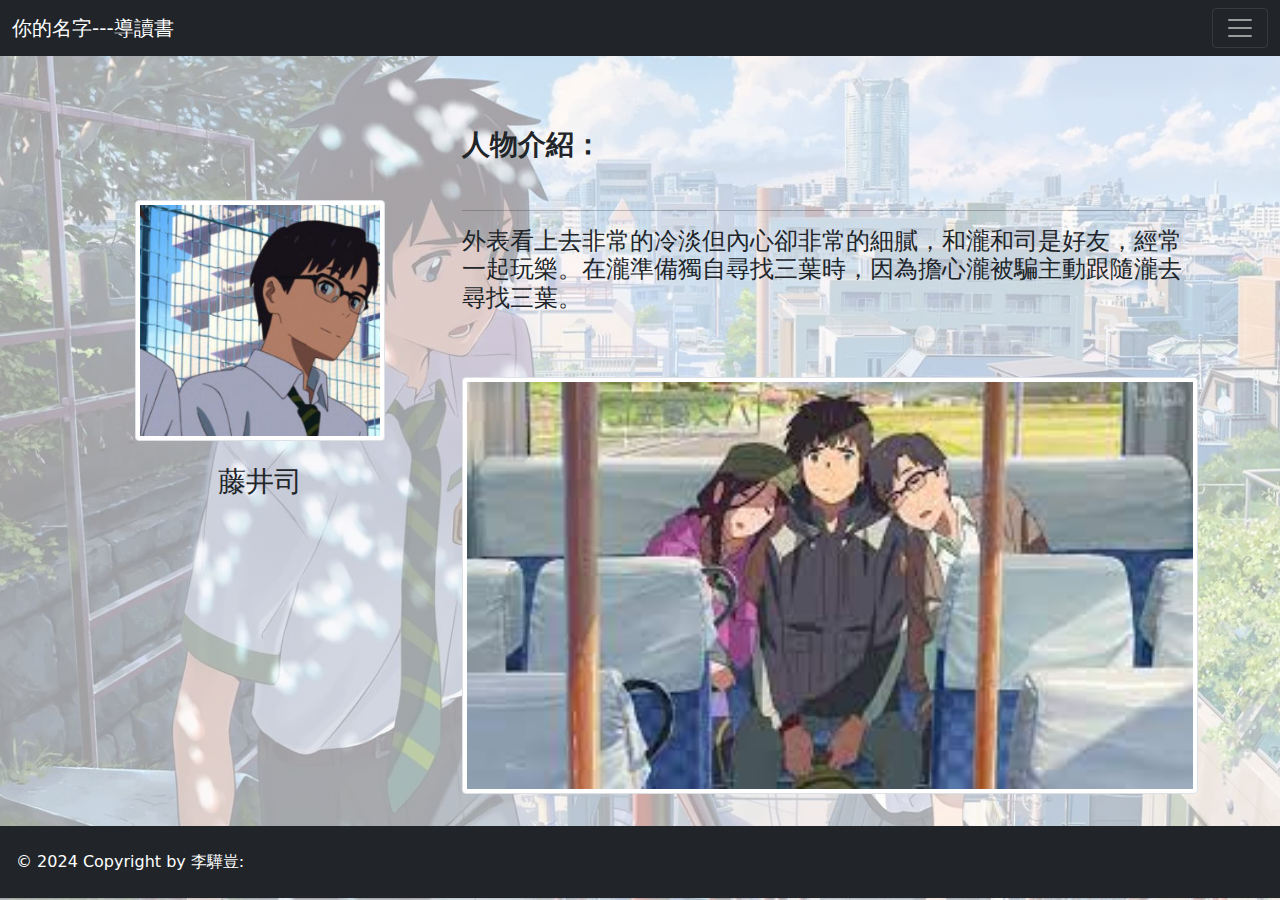
<file: pages/tengjingsi.html>
<!DOCTYPE html>
<html lang="en">
<head>
    <meta charset="UTF-8">
    <meta name="viewport" content="width=device-width, initial-scale=1.0">
    <title>你的名字---導讀書</title>
    <link rel="stylesheet" href="../Assets/css/bootstrap.css">
    <link rel="stylesheet" href="../Assets/css/bootstrap.min.css">
    <link rel="stylesheet" href="../Assets/css/index.css">
    <link rel="icon" href="../Assets/images/li hua long.jpg" type="image/x-icon">
    <!-- JavaScript Bundle with Popper -->
    <script src="https://cdn.jsdelivr.net/npm/bootstrap@5.1.1/dist/js/bootstrap.bundle.min.js" integrity="sha384-/bQdsTh/da6pkI1MST/rWKFNjaCP5gBSY4sEBT38Q/9RBh9AH40zEOg7Hlq2THRZ" crossorigin="anonymous"></script>
</head>
<body class="bg">
    <header>
        <nav class="navbar navbar-dark bg-dark">
            <div class="container-fluid">
                <a class="navbar-brand" href="../index.html">你的名字---導讀書</a>
                <button class="navbar-toggler" type="button" data-bs-toggle="collapse" data-bs-target="#navbarSupportedContent" aria-controls="navbarSupportedContent" aria-expanded="false" aria-label="Toggle navigation">
                  <span class="navbar-toggler-icon"></span>
                </button>
                <div class="collapse navbar-collapse" id="navbarSupportedContent">
                  <ul class="navbar-nav me-auto mb-2 mb-lg-0">
                    <li class="nav-item">
                      <a class="nav-link"  href="figure.html">人物誌</a>
                    </li>
                    <li class="nav-item">
                      <a class="nav-link" href="author.html">作者創作靈感</a>
                    </li>
                    <li class="nav-item">
                      <a class="nav-link" href="myviewpoint.html">心得及對故事的理解</a>
                    </li>
                  </ul>
                  <div id="showbox"></div>
                </div>
              </div>
        </nav>
    </header>
    <div class="container">
        <div class="row">
            <div class="col-4"><br/><br/><br/><br/>
                <div align="center">
                    <br><br>
                    <img src="../Assets/images/teng jing si.jpg" alt="" class="img-thumbnail" width="250rem"><br/><br/>
                    <h3>
                      藤井司
                    </h3>
                </div>            
            </div>
            <div class="col-8"><br><br><br>
                <h3 style="font-weight:bolder;">
                    人物介紹：
                </h3><br><hr>
                <P>
                    <H4>
                      外表看上去非常的冷淡但內心卻非常的細膩，和瀧和司是好友，經常一起玩樂。在瀧準備獨自尋找三葉時，因為擔心瀧被騙主動跟隨瀧去尋找三葉。
                    </H4>
                </P><br/><br/>
                <img src="../Assets/images/006.jpg" alt="" class="img-thumbnail" width="800rem"><br/><br/>
                <h3>
        </div>
    </div>
    </div>
</body>
<footer class="navbar navbar-dark bg-dark">
    <!-- Copyright -->
    <div class="text-center p-3" style="color: white;" align="center">
      © 2024 Copyright by 李驊豈:
    </div>
    <!-- Copyright -->
  </footer>
</html>
</file>
<file: Assets/css/index.css>
.img_rad{
    border-radius: 100%;
    width: 10rem;
    height: auto;
}
ul{
    list-style-type: none;
}
body{
    background-image: linear-gradient(rgba(255, 250, 255, 0.6), rgba(255,255,255,0.6)), url(../images/BG.png);
    background-repeat: no-repeat;
    background-attachment: fixed;
    background-position: center;
    background-size: cover;
}
.img_s{
    width: 200px;
}
</file>
